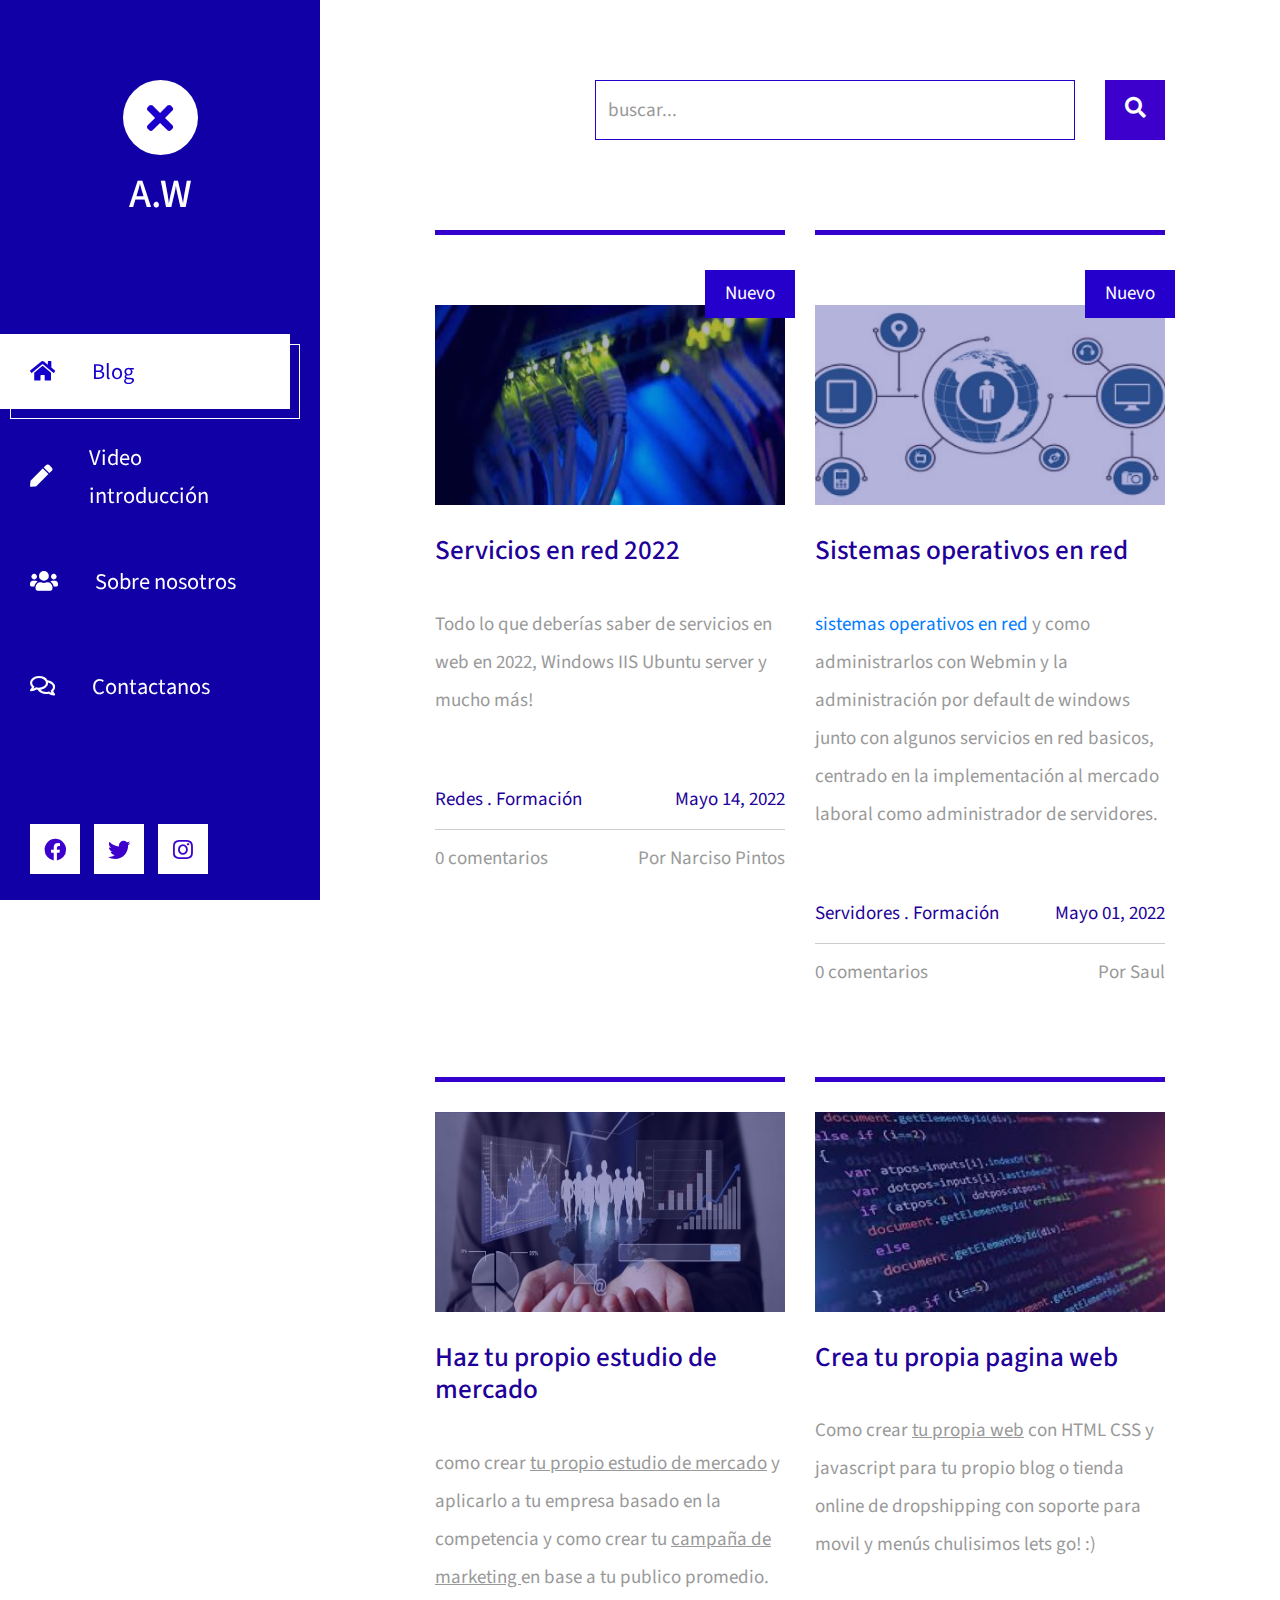
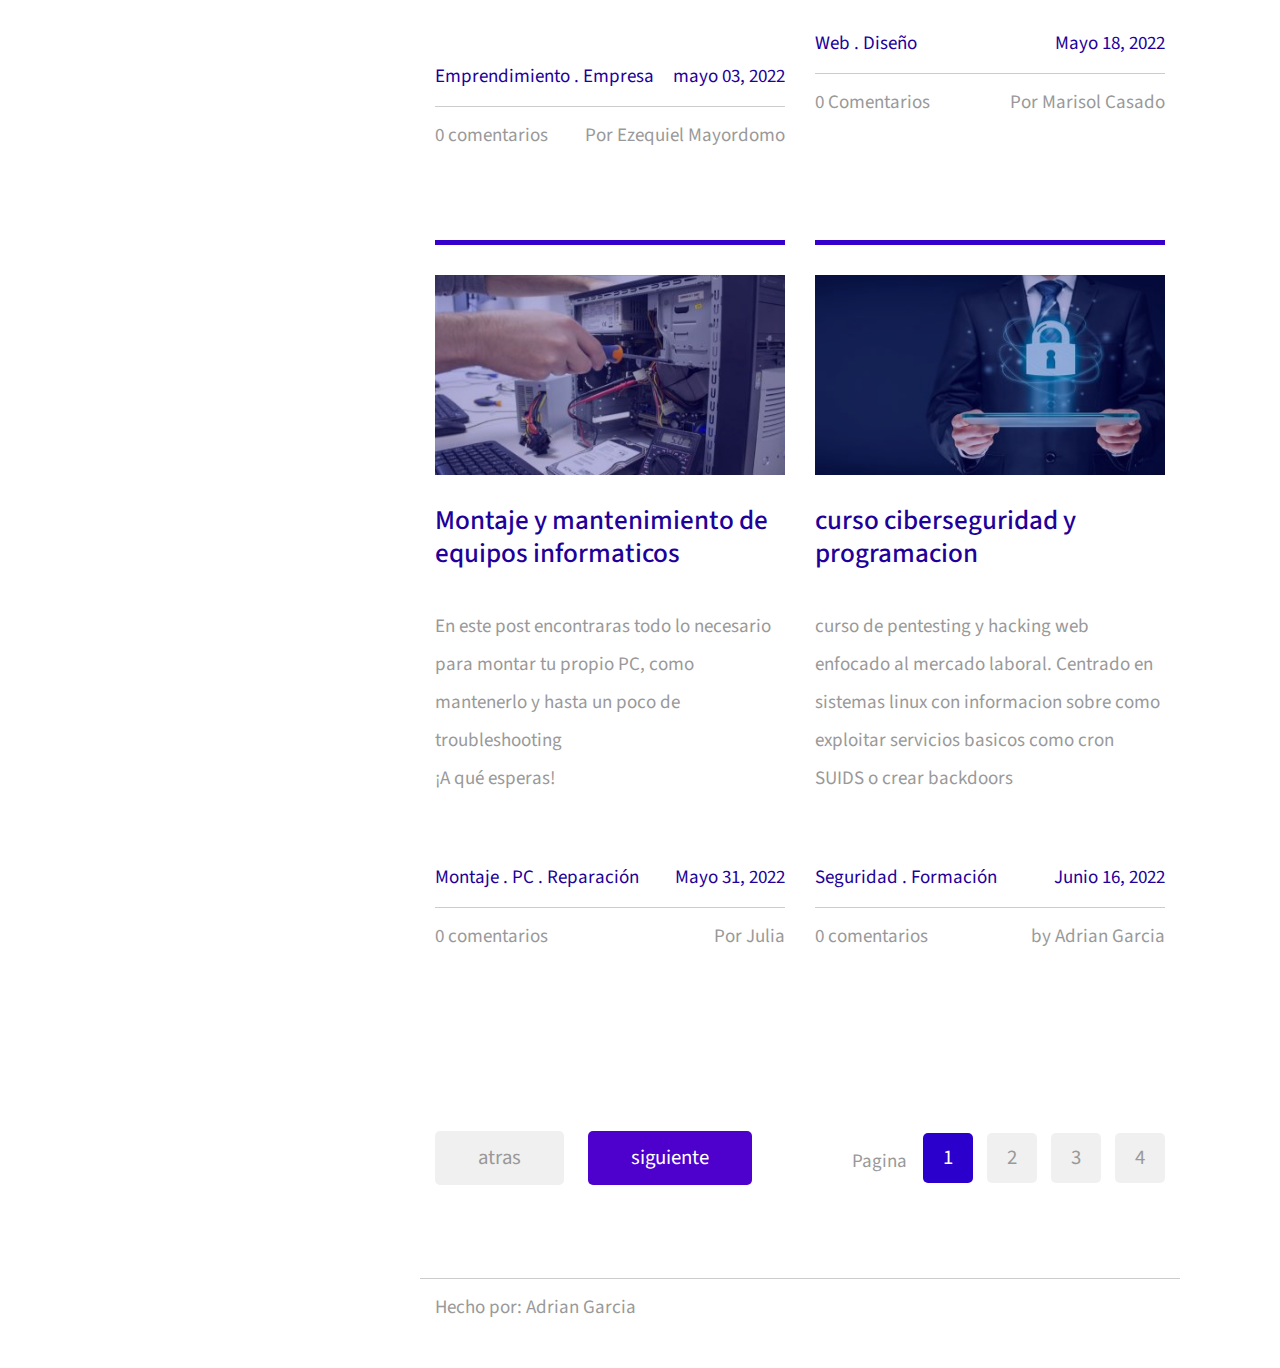
<file: index.html>
<!DOCTYPE html>
<html lang="es">
<head>
	<meta charset="UTF-8">
	<meta name="viewport" content="width=device-width, initial-scale=1.0">
	<title>Aplicaciones Web</title>
	<link rel="stylesheet" href="fontawesome/css/all.min.css">
	<link rel="stylesheet" href="https://fonts.googleapis.com/css2?family=Source+Sans+Pro&display=swap">
    <link rel="stylesheet" href="css/bootstrap.min.css" >
    <link rel="stylesheet" href="css/main.css">
<!-- blog de marisol -->
</head>
<body>
	<header class="tm-header" id="tm-header">
        <div class="tm-header-wrapper">
            <button class="navbar-toggler" type="button" aria-label="Toggle navigation">
                <i class="fas fa-bars"></i>
            </button>
            <div class="tm-site-header">
                <div class="mb-3 mx-auto tm-site-logo"><i class="fas fa-times fa-2x"></i></div>            
                <h1 class="text-center">A.W</h1>
            </div>
            <nav class="tm-nav" id="tm-nav">            
                <ul>
                    <li class="tm-nav-item active"><a href="index.html" class="tm-nav-link">
                        <i class="fas fa-home"></i>
                        Blog 
                    </a></li>
                    <li class="tm-nav-item"><a href="post.html" class="tm-nav-link">
                        <i class="fas fa-pen"></i>
                        Video introducción
                    </a></li>
                    <li class="tm-nav-item"><a href="about.html" class="tm-nav-link">
                        <i class="fas fa-users"></i>
                        Sobre nosotros
                    </a></li>
                    <li class="tm-nav-item"><a href="contact.html" class="tm-nav-link">
                        <i class="far fa-comments"></i>
                        Contactanos
                    </a></li>
                </ul>
            </nav>
            <div class="tm-mb-65">
                <a rel="nofollow" href="https://fb.com" class="tm-social-link">
                    <i class="fab fa-facebook tm-social-icon"></i>
                </a>
                <a href="https://twitter.com" class="tm-social-link">
                    <i class="fab fa-twitter tm-social-icon"></i>
                </a>
                <a href="https://instagram.com" class="tm-social-link">
                    <i class="fab fa-instagram tm-social-icon"></i>
                </a>
            </div>
            <p class="tm-mb-80 pr-5 text-white">
                Este es el blog para el trabajo de aplicaciones de web de marisol de segundo de sistemas microinformaticos y redes 
            </p>
        </div>
    </header>
    <div class="container-fluid">
        <main class="tm-main">
            <!-- buscador -->
            <div class="row tm-row">
                <div class="col-12">
                    <form method="GET" class="form-inline tm-mb-80 tm-search-form">                
                        <input class="form-control tm-search-input" name="query" type="text" placeholder="buscar..." aria-label="Search">
                        <button class="tm-search-button" type="submit">
                            <i class="fas fa-search tm-search-icon" aria-hidden="true"></i>
                        </button>                                
                    </form>
                </div>                
            </div>            
            <div class="row tm-row">
                <article class="col-12 col-md-6 tm-post">
                    <hr class="tm-hr-primary">
                    <a href="post.html" class="effect-lily tm-post-link tm-pt-60">
                        <div class="tm-post-link-inner">
                            <img src="img/img-01.jpg" alt="Image" class="img-fluid">                            
                        </div>
                        <span class="position-absolute tm-new-badge">Nuevo</span>
                        <h2 class="tm-pt-30 tm-color-primary tm-post-title">Servicios en red 2022</h2>
                    </a>                    
                    <p class="tm-pt-30">
                        Todo lo que deberías saber de servicios en web en 2022, Windows IIS Ubuntu server y mucho más!
                    </p>
                    <div class="d-flex justify-content-between tm-pt-45">
                        <span class="tm-color-primary">Redes . Formación</span>
                        <span class="tm-color-primary">Mayo 14, 2022</span>
                    </div>
                    <hr>
                    <div class="d-flex justify-content-between">
                        <span>0 comentarios</span>
                        <span>Por Narciso Pintos</span>
                    </div>
                </article>
                <article class="col-12 col-md-6 tm-post">
                    <hr class="tm-hr-primary">
                    <a href="post1.html" class="effect-lily tm-post-link tm-pt-60">
                        <div class=" tm-post-link-inner">
                            <img src="img/img-02.jpg" alt="Image" class="img-fluid">                            
                        </div>
                        <span class="position-absolute tm-new-badge">Nuevo</span>
                        <h2 class="tm-pt-30 tm-color-primary tm-post-title">Sistemas operativos en red</h2>
                    </a>                    
                    <p class="tm-pt-30">
                        <a rel="nofollow" href="https://es.wikipedia.org/wiki/Sistema_operativo_de_red" target="_blank">sistemas operativos en red</a> 
                        y como administrarlos con Webmin y la administración por default de windows junto con algunos servicios en red basicos, centrado en la implementación al mercado laboral como administrador de servidores.
                    </p>
                    <div class="d-flex justify-content-between tm-pt-45">
                        <span class="tm-color-primary">Servidores . Formación</span>
                        <span class="tm-color-primary">Mayo 01, 2022</span>
                    </div>
                    <hr>
                    <div class="d-flex justify-content-between">
                        <span>0 comentarios</span>
                        <span>Por Saul</span>
                    </div>
                </article>
                <article class="col-12 col-md-6 tm-post">
                    <hr class="tm-hr-primary">
                    <a href="post2.html" class="effect-lily tm-post-link tm-pt-20">
                        <div class="tm-post-link-inner">
                            <img src="img/img-03.jpg" alt="Image" class="img-fluid">
                        </div>
                        <h2 class="tm-pt-30 tm-color-primary tm-post-title">Haz tu propio estudio de mercado</h2>
                    </a>                    
                    <p class="tm-pt-30">
                        como crear <u>tu propio estudio de mercado</u> y aplicarlo a tu empresa basado en la competencia y como crear tu <u>campaña de marketing </u>en base a tu publico promedio.
                    </p>
                    <div class="d-flex justify-content-between tm-pt-45">
                        <span class="tm-color-primary">Emprendimiento . Empresa</span>
                        <span class="tm-color-primary">mayo 03, 2022</span>
                    </div>
                    <hr>
                    <div class="d-flex justify-content-between">
                        <span>0 comentarios</span>
                        <span>Por Ezequiel Mayordomo</span>
                    </div>
                </article>
                <article class="col-12 col-md-6 tm-post">
                    <hr class="tm-hr-primary">
                    <a href="post3.html" class="effect-lily tm-post-link tm-pt-20">
                        <div class="tm-post-link-inner">
                            <img src="img/img-04.jpg" alt="Image" class="img-fluid">
                        </div>
                        <h2 class="tm-pt-30 tm-color-primary tm-post-title">Crea tu propia pagina web</h2>
                    </a>                    
                    <p class="tm-pt-30">
                        Como crear <u>tu propia web</u> con HTML CSS y javascript para tu propio blog o tienda online de dropshipping con soporte para movil y menús chulisimos lets go! :)
                    </p>
                    <div class="d-flex justify-content-between tm-pt-45">
                        <span class="tm-color-primary">Web . Diseño</span>
                        <span class="tm-color-primary">Mayo 18, 2022</span>
                    </div>
                    <hr>
                    <div class="d-flex justify-content-between">
                        <span>0 Comentarios</span>
                        <span>Por Marisol Casado</span>
                    </div>
                </article>
                <article class="col-12 col-md-6 tm-post">
                    <hr class="tm-hr-primary">
                    <a href="post.html" class="effect-lily tm-post-link tm-pt-20">
                        <div class="tm-post-link-inner">
                            <img src="img/img-05.jpg" alt="Image" class="img-fluid">
                        </div>
                        <h2 class="tm-pt-30 tm-color-primary tm-post-title">Montaje y mantenimiento de equipos informaticos</h2>
                    </a>                    
                    <p class="tm-pt-30">
                        En este post encontraras todo lo necesario para montar tu propio PC, como mantenerlo y hasta un poco de troubleshooting 
                        <br>¡A qué esperas!<br>
                    </p>
                    <div class="d-flex justify-content-between tm-pt-45">
                        <span class="tm-color-primary">Montaje . PC . Reparación</span>
                        <span class="tm-color-primary">Mayo 31, 2022</span>
                    </div>
                    <hr>
                    <div class="d-flex justify-content-between">
                        <span>0 comentarios</span>
                        <span>Por Julia</span>
                    </div>
                </article>
                <article class="col-12 col-md-6 tm-post">
                    <hr class="tm-hr-primary">
                    <a href="post.html" class="effect-lily tm-post-link tm-pt-20">
                        <div class="tm-post-link-inner">
                            <img src="img/img-06.jpg" alt="Image" class="img-fluid">
                        </div>
                        <h2 class="tm-pt-30 tm-color-primary tm-post-title">curso ciberseguridad y programacion</h2>
                    </a>                    
                    <p class="tm-pt-30">
                        curso de pentesting y hacking web enfocado al mercado laboral. Centrado en sistemas linux con informacion sobre como exploitar servicios basicos como cron SUIDS o crear backdoors
                    </p>
                    <div class="d-flex justify-content-between tm-pt-45">
                        <span class="tm-color-primary">Seguridad . Formación</span>
                        <span class="tm-color-primary">Junio 16, 2022</span>
                    </div>
                    <hr>
                    <div class="d-flex justify-content-between">
                        <span>0 comentarios</span>
                        <span>by Adrian Garcia</span>
                    </div>
                </article>
            </div>
            <div class="row tm-row tm-mt-100 tm-mb-75">
                <div class="tm-prev-next-wrapper">
                    <a href="#" class="mb-2 tm-btn tm-btn-primary tm-prev-next disabled tm-mr-20">atras</a>
                    <a href="#" class="mb-2 tm-btn tm-btn-primary tm-prev-next">siguiente</a>
                </div>
                <div class="tm-paging-wrapper">
                    <span class="d-inline-block mr-3">Pagina</span>
                    <nav class="tm-paging-nav d-inline-block">
                        <ul>
                            <li class="tm-paging-item active">
                                <a href="#" class="mb-2 tm-btn tm-paging-link">1</a>
                            </li>
                            <li class="tm-paging-item">
                                <a href="#" class="mb-2 tm-btn tm-paging-link">2</a>
                            </li>
                            <li class="tm-paging-item">
                                <a href="#" class="mb-2 tm-btn tm-paging-link">3</a>
                            </li>
                            <li class="tm-paging-item">
                                <a href="#" class="mb-2 tm-btn tm-paging-link">4</a>
                            </li>
                        </ul>
                    </nav>
                </div>                
            </div>            
            <footer class="row tm-row">
                <hr class="col-12">
                <div class="col-md-6 col-12 tm-color-gray">
                    <p> Hecho por: Adrian Garcia</p>
                </div>
            </footer>
        </main>
    </div>
    <script src="js/jquery.min.js"></script>
    <script src="js/script.js"></script>
</body>
</html>
</file>
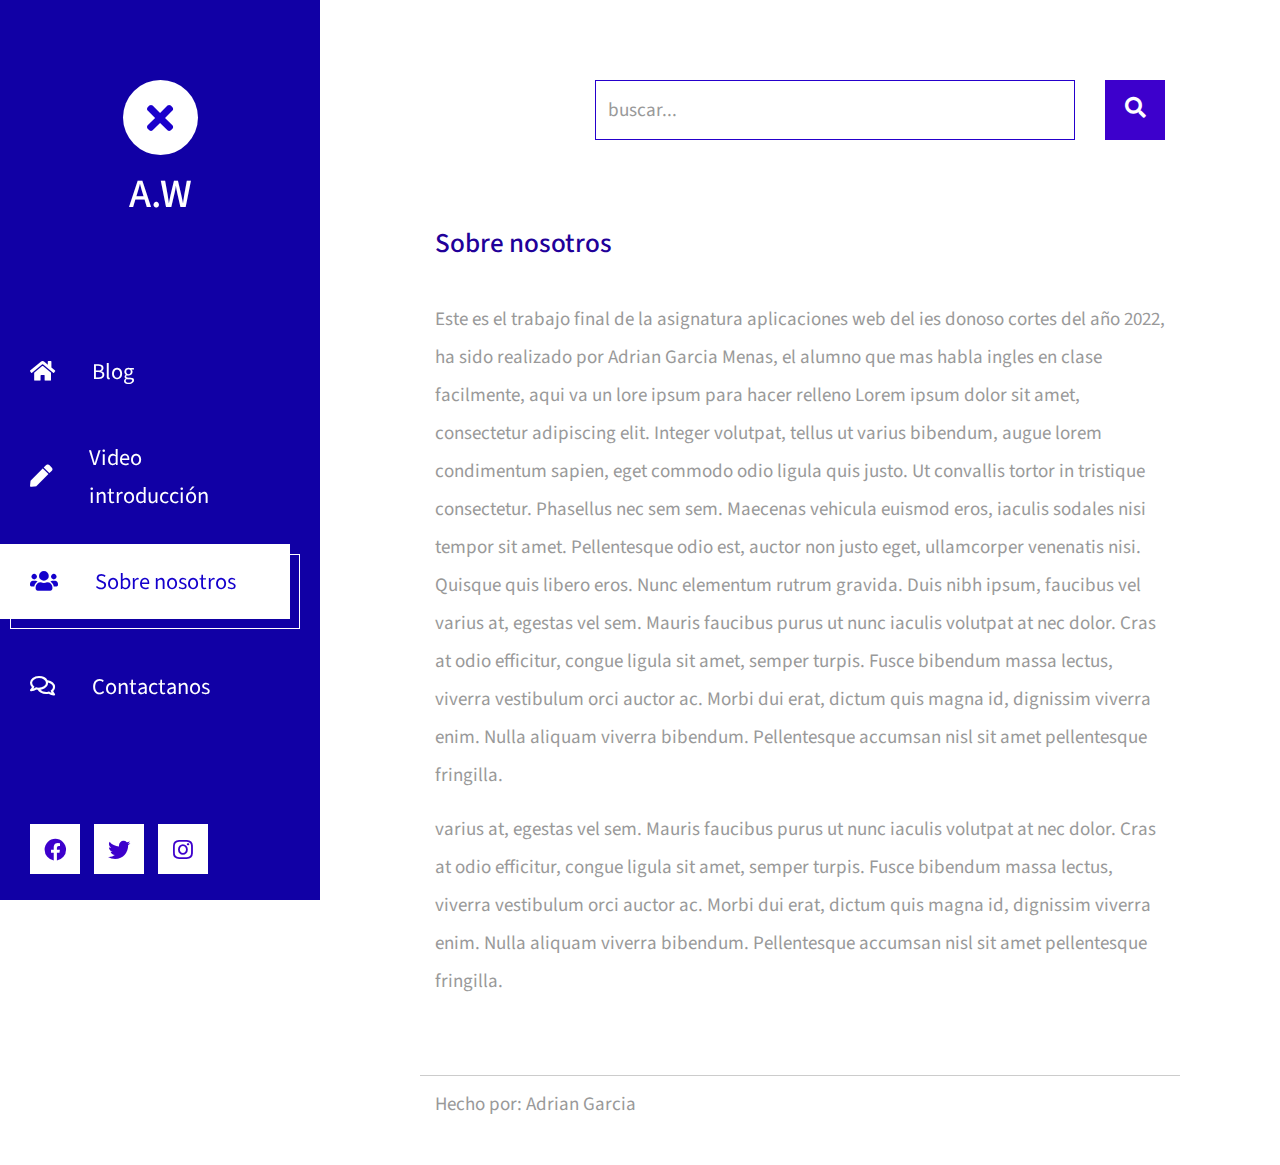
<file: about.html>
<!DOCTYPE html>
<html lang="es">
<head>
	<meta charset="UTF-8">
	<meta name="viewport" content="width=device-width, initial-scale=1.0">
	<title>Aplicaciones Web</title>
	<link rel="stylesheet" href="fontawesome/css/all.min.css">
	<link rel="stylesheet" href="https://fonts.googleapis.com/css2?family=Source+Sans+Pro&display=swap">
    <link rel="stylesheet" href="css/bootstrap.min.css" >
    <link rel="stylesheet" href="css/main.css">
<!-- blog de marisol --> 
</head>
<body>
	<header class="tm-header" id="tm-header">
        <div class="tm-header-wrapper">
            <button class="navbar-toggler" type="button" aria-label="Toggle navigation">
                <i class="fas fa-bars"></i>
            </button>
            <div class="tm-site-header">
                <div class="mb-3 mx-auto tm-site-logo"><i class="fas fa-times fa-2x"></i></div>            
                <h1 class="text-center">A.W</h1>
            </div>
            <nav class="tm-nav" id="tm-nav">            
                <ul>
                    <li class="tm-nav-item"><a href="index.html" class="tm-nav-link">
                        <i class="fas fa-home"></i>
                        Blog 
                    </a></li>
                    <li class="tm-nav-item"><a href="post.html" class="tm-nav-link">
                        <i class="fas fa-pen"></i>
                        Video introducción
                    </a></li>
                    <li class="tm-nav-item active"><a href="about.html" class="tm-nav-link">
                        <i class="fas fa-users"></i>
                        Sobre nosotros
                    </a></li>
                    <li class="tm-nav-item"><a href="contact.html" class="tm-nav-link">
                        <i class="far fa-comments"></i>
                        Contactanos
                    </a></li>
                </ul>
            </nav>
            <div class="tm-mb-65">
                <a rel="nofollow" href="https://facebook.com" class="tm-social-link">
                    <i class="fab fa-facebook tm-social-icon"></i>
                </a>
                <a href="https://twitter.com" class="tm-social-link">
                    <i class="fab fa-twitter tm-social-icon"></i>
                </a>
                <a href="https://instagram.com" class="tm-social-link">
                    <i class="fab fa-instagram tm-social-icon"></i>
                </a>
            </div>
            <p class="tm-mb-80 pr-5 text-white">
                Este es el blog para el trabajo de aplicaciones de web de marisol de segundo de sistemas microinformaticos y redes 
            </p>
        </div>
    </header>
    <div class="container-fluid">
        <main class="tm-main">
            <!-- buscador -->
            <div class="row tm-row">
                <div class="col-12">
                    <form method="GET" class="form-inline tm-mb-80 tm-search-form">                
                        <input class="form-control tm-search-input" name="query" type="text" placeholder="buscar..." aria-label="Search">
                        <button class="tm-search-button" type="submit">
                            <i class="fas fa-search tm-search-icon" aria-hidden="true"></i>
                        </button>                                
                    </form>
                </div>             
            </div>     
            <div class="row tm-row tm-mb-40">
                <div class="col-12">                    
                    <div class="mb-4">
                        <h2 class="pt-2 tm-mb-40 tm-color-primary tm-post-title">Sobre nosotros</h2>
                        <p>
                            Este es el trabajo final de la asignatura aplicaciones web del ies donoso cortes del año 2022, ha sido realizado
                            por Adrian Garcia Menas, el alumno que mas habla ingles en clase facilmente, aqui va un lore ipsum para hacer relleno
                            Lorem ipsum dolor sit amet, consectetur adipiscing elit. Integer volutpat, tellus ut varius bibendum, augue lorem 
                            condimentum sapien, eget commodo odio ligula quis justo. Ut convallis tortor in tristique consectetur. Phasellus nec 
                            sem sem. Maecenas vehicula euismod eros, iaculis sodales nisi tempor sit amet. Pellentesque odio est, auctor non justo 
                            eget, ullamcorper venenatis nisi. Quisque quis libero eros. Nunc elementum rutrum gravida. Duis nibh ipsum, faucibus vel 
                            varius at, egestas vel sem. Mauris faucibus purus ut nunc iaculis volutpat at nec dolor. Cras at odio efficitur, congue 
                            ligula sit amet, semper turpis. Fusce bibendum massa lectus, viverra vestibulum orci auctor ac. Morbi dui erat, dictum 
                            quis magna id, dignissim viverra enim. Nulla aliquam viverra bibendum. Pellentesque accumsan nisl sit amet pellentesque 
                            fringilla.
                        </p>
                        <p>
                            varius at, egestas vel sem. Mauris faucibus purus ut nunc iaculis volutpat at nec dolor. Cras at odio efficitur, congue 
                            ligula sit amet, semper turpis. Fusce bibendum massa lectus, viverra vestibulum orci auctor ac. Morbi dui erat, dictum 
                            quis magna id, dignissim viverra enim. Nulla aliquam viverra bibendum. Pellentesque accumsan nisl sit amet pellentesque 
                            fringilla.
                        </p>                            
                    </div>                    
                </div>
            </div>                   
            <footer class="row tm-row">
                <hr class="col-12">
                <div class="col-md-6 col-12 tm-color-gray">
                    <p> Hecho por: Adrian Garcia</p>
                </div>
            </footer>
        </main>
    </div>
    <script src="js/jquery.min.js"></script>
    <script src="js/script.js"></script>
</body>
</html>
</file>
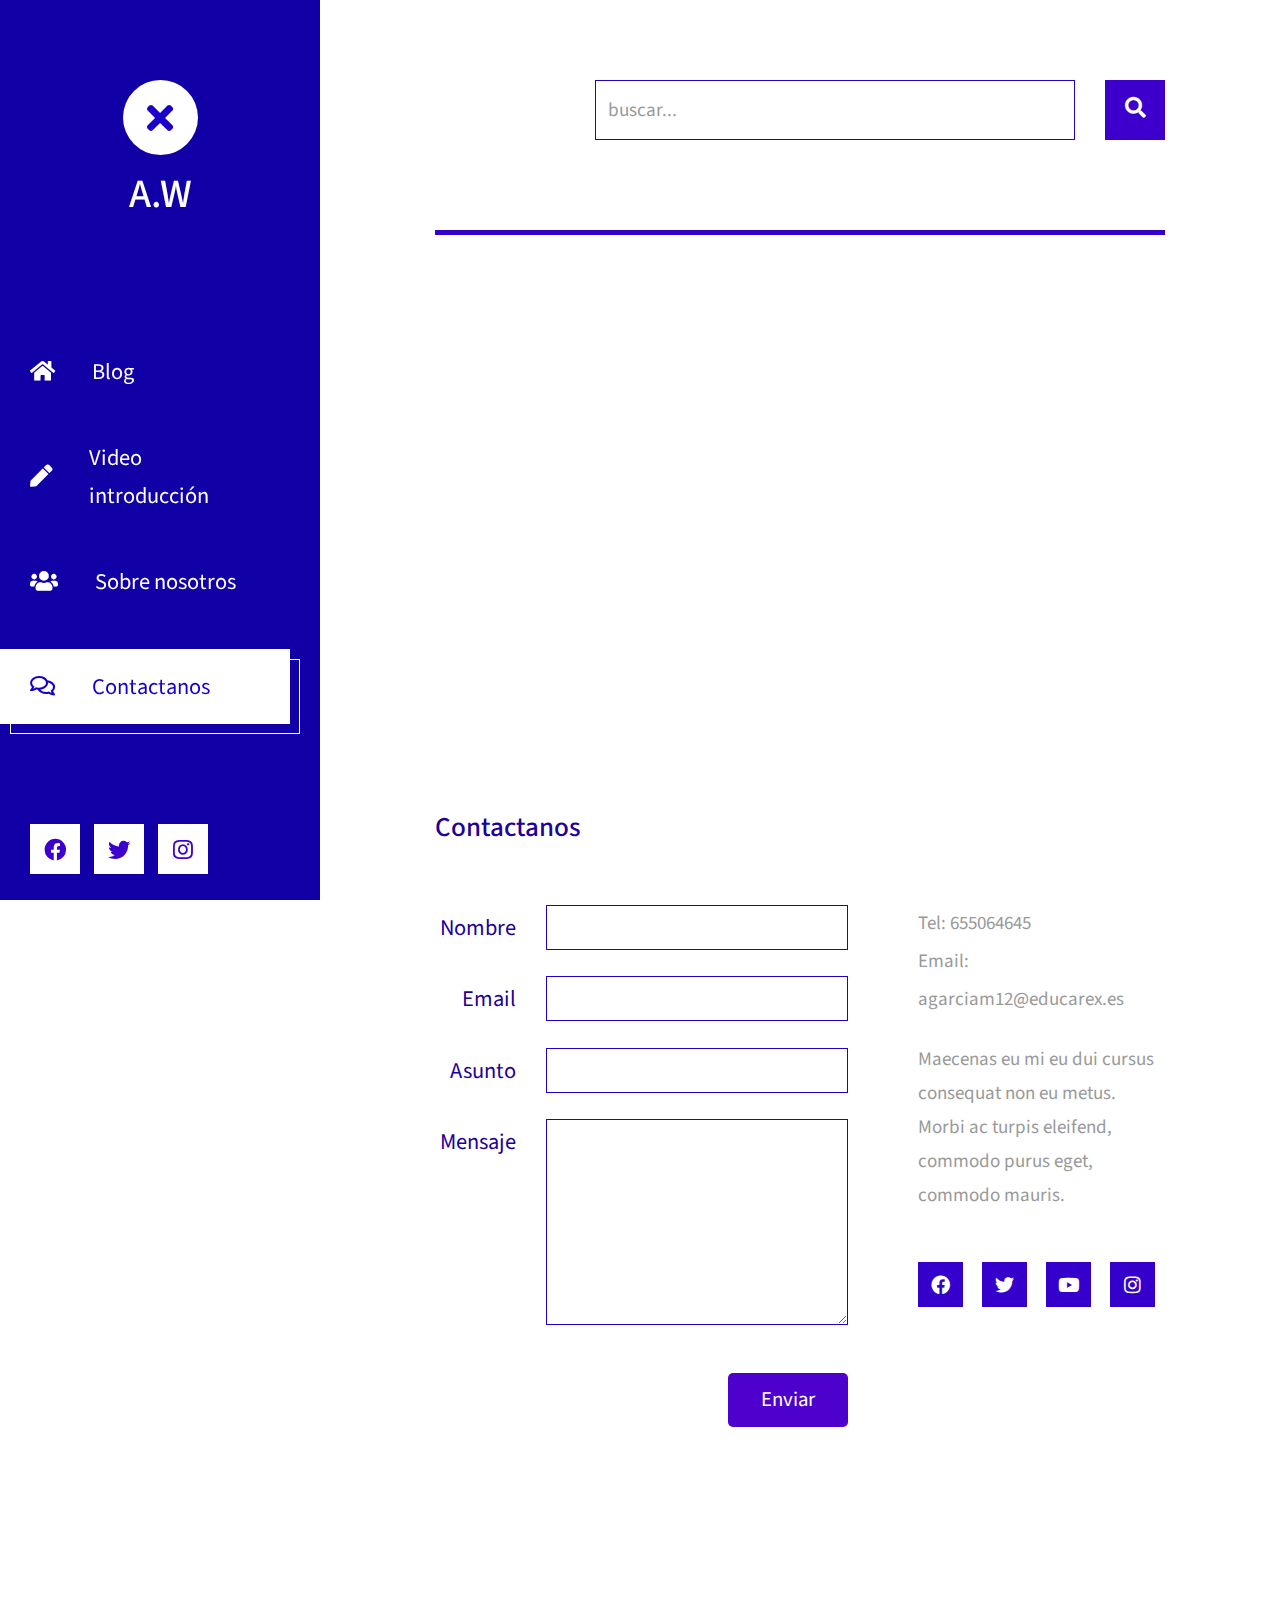
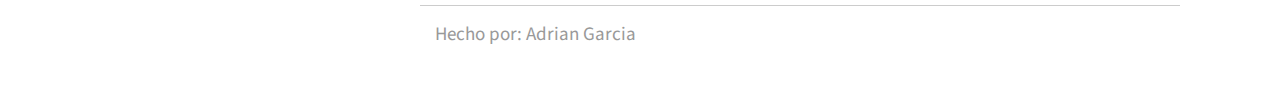
<file: contact.html>
<!DOCTYPE html>
<html lang="es">
<head>
	<meta charset="UTF-8">
	<meta name="viewport" content="width=device-width, initial-scale=1.0">
	<title>Aplicaciones Web</title>
	<link rel="stylesheet" href="fontawesome/css/all.min.css">
	<link rel="stylesheet" href="https://fonts.googleapis.com/css2?family=Source+Sans+Pro&display=swap">
    <link rel="stylesheet" href="css/bootstrap.min.css" >
    <link rel="stylesheet" href="css/main.css">
<!-- blog de marisol -->
</head>
<body>
	<header class="tm-header" id="tm-header">
        <div class="tm-header-wrapper">
            <button class="navbar-toggler" type="button" aria-label="Toggle navigation">
                <i class="fas fa-bars"></i>
            </button>
            <div class="tm-site-header">
                <div class="mb-3 mx-auto tm-site-logo"><i class="fas fa-times fa-2x"></i></div>            
                <h1 class="text-center">A.W</h1>
            </div>
            <nav class="tm-nav" id="tm-nav">            
                <ul>
                    <li class="tm-nav-item"><a href="index.html" class="tm-nav-link">
                        <i class="fas fa-home"></i>
                        Blog 
                    </a></li>
                    <li class="tm-nav-item"><a href="post.html" class="tm-nav-link">
                        <i class="fas fa-pen"></i>
                        Video introducción
                    </a></li>
                    <li class="tm-nav-item"><a href="about.html" class="tm-nav-link">
                        <i class="fas fa-users"></i>
                        Sobre nosotros
                    </a></li>
                    <li class="tm-nav-item active"><a href="contact.html" class="tm-nav-link">
                        <i class="far fa-comments"></i>
                        Contactanos
                    </a></li>
                </ul>
            </nav>
            <div class="tm-mb-65">
                <a rel="nofollow" href="https://fb.com" class="tm-social-link">
                    <i class="fab fa-facebook tm-social-icon"></i>
                </a>
                <a href="https://twitter.com" class="tm-social-link">
                    <i class="fab fa-twitter tm-social-icon"></i>
                </a>
                <a href="https://instagram.com" class="tm-social-link">
                    <i class="fab fa-instagram tm-social-icon"></i>
                </a>
            </div>
            <p class="tm-mb-80 pr-5 text-white">
                Este es el blog para el trabajo de aplicaciones de web de marisol de segundo de sistemas microinformaticos y redes 
            </p>
        </div>
    </header>
    <div class="container-fluid">
        <main class="tm-main">
            <!-- buscador -->
            <div class="row tm-row">
                <div class="col-12">
                    <form method="GET" class="form-inline tm-mb-80 tm-search-form">                
                        <input class="form-control tm-search-input" name="query" type="text" placeholder="buscar..." aria-label="Search">
                        <button class="tm-search-button" type="submit">
                            <i class="fas fa-search tm-search-icon" aria-hidden="true"></i>
                        </button>                                
                    </form>
                </div>               
            </div>
             <!-- Google Map -->            
            <div class="row tm-row tm-mb-45">
                <div class="col-12">
                    <hr class="tm-hr-primary tm-mb-55">
                    <div class="gmap_canvas">
                        <iframe 
                        src="https://www.google.com/maps/embed?pb=!1m18!1m12!1m3!1d24817.579949007224!2d-5.885771426592748!3d38.965158210054426!2m3!1f0!2f0!3f0!3m2!1i1024!2i768!4f13.1!3m3!1m2!1s0xd145b1df8e24da3%3A0x692f014a1c3334e1!2s06400%20Don%20Benito%2C%20Badajoz!5e0!3m2!1ses!2ses!4v1647246516605!5m2!1ses!2ses" 
                        width="100%" height="477" style="border:0;" allowfullscreen="" loading="lazy"></iframe>
                    </div>
                </div>                
            </div>
            <div class="row tm-row tm-mb-120">
                <div class="col-12">
                    <h2 class="tm-color-primary tm-post-title tm-mb-60">Contactanos</h2>
                </div>
                <div class="col-lg-7 tm-contact-left">
                    <form method="POST" action="" class="mb-5 ml-auto mr-0 tm-contact-form">                        
                        <div class="form-group row mb-4">
                            <label for="name" class="col-sm-3 col-form-label text-right tm-color-primary">Nombre</label>
                            <div class="col-sm-9">
                                <input class="form-control mr-0 ml-auto" name="name" id="name" type="text" required>                            
                            </div>
                        </div>
                        <div class="form-group row mb-4">
                            <label for="email" class="col-sm-3 col-form-label text-right tm-color-primary">Email</label>
                            <div class="col-sm-9">
                                <input class="form-control mr-0 ml-auto" name="email" id="email" type="email" required>
                            </div>
                        </div>
                        <div class="form-group row mb-4">
                            <label for="subject" class="col-sm-3 col-form-label text-right tm-color-primary">Asunto</label>
                            <div class="col-sm-9">
                                <input class="form-control mr-0 ml-auto" name="subject" id="subject" type="text" required>
                            </div>
                        </div>
                        <div class="form-group row mb-5">
                            <label for="message" class="col-sm-3 col-form-label text-right tm-color-primary">Mensaje</label>
                            <div class="col-sm-9">
                                <textarea class="form-control mr-0 ml-auto" name="message" id="message" rows="8" required></textarea>                                
                            </div>
                        </div>
                        <div class="form-group row text-right">
                            <div class="col-12">
                                <button class="tm-btn tm-btn-primary tm-btn-small">Enviar</button>                        
                            </div>                            
                        </div>                                
                    </form>
                </div>
                <div class="col-lg-5 tm-contact-right">
                    <span class="d-block">
                        Tel:
                        <a href="tel:655064645" class="tm-color-gray">655064645</a>
                    </span>
                    <span class="mb-4 d-block">
                        Email:
                        <a href="mailto:agarciam12@educarex.es" class="tm-color-gray">agarciam12@educarex.es</a>
                    </span>
                    <p class="mb-5 tm-line-height-short">
                        Maecenas eu mi eu dui cursus
                        consequat non eu metus. Morbi ac
                        turpis eleifend, commodo purus
                        eget, commodo mauris.
                    </p>
                    <ul class="tm-social-links">
                        <li class="mb-2">
                            <a href="https://facebook.com" class="d-flex align-items-center justify-content-center">
                                <i class="fab fa-facebook"></i>
                            </a>
                        </li>
                        <li class="mb-2">
                            <a href="https://twitter.com" class="d-flex align-items-center justify-content-center">
                                <i class="fab fa-twitter"></i>
                            </a>
                        </li>
                        <li class="mb-2">
                            <a href="https://youtube.com" class="d-flex align-items-center justify-content-center">
                                <i class="fab fa-youtube"></i>
                            </a>
                        </li>
                        <li class="mb-2">
                            <a href="https://instagram.com" class="d-flex align-items-center justify-content-center mr-0">
                                <i class="fab fa-instagram"></i>
                            </a>
                        </li>
                    </ul>
                </div>
            </div>      
            <footer class="row tm-row">
                <hr class="col-12">
                <div class="col-md-6 col-12 tm-color-gray">
                    <p> Hecho por: Adrian Garcia</p>
                </div>
            </footer>
        </main>
    </div>
    <script src="js/jquery.min.js"></script>
    <script src="js/script.js"></script>
</body>
</html>
</file>
<file: css/main.css>
html { overflow-x: hidden; }

body {
    margin: 0;
    padding: 0;
    font-family: 'Source Sans Pro', sans-serif;
    font-size: 19px;
    line-height: 2em;
    overflow-x: hidden;
}

p, span { color: #999; }
hr { 
    border-top-color: #CCC; 
    margin-top: 10px;
    margin-bottom: 10px;
}
.form-control::-webkit-input-placeholder { color: #999; }  
.form-control:-ms-input-placeholder { color: #999; }  
.form-control::placeholder { color: #999; }

.tm-header {
    background-color: rgb(17, 0, 165);
    color: white;
    
    position: fixed;
    top: 0;
    left: 0;
    bottom: 0;
    z-index: 100;
    width: 400px;
    overflow-y: visible;     
}

.tm-header-wrapper {
    overflow-y: scroll;
    scrollbar-width: none;
    -ms-overflow-style: none;
    padding: 30px;
    width: 100%;
    height: 100%; 
}

.tm-header-wrapper::-webkit-scrollbar {
    width: 0;
    height: 0;
}

.tm-site-header {
    margin-top: 50px;
    margin-bottom: 115px;
}

.tm-site-logo {
    width: 75px;
    height: 75px;
    border-radius: 50%;
    background-color: white;    
    display: flex;
    align-items: center;
    justify-content: center;
}

.tm-site-logo i { color: rgb(27, 0, 204); }

.tm-main {
    margin-left: 400px;
    padding: 80px 100px 25px;
}

.tm-post { max-width: 470px; }

.tm-row {
    max-width: 980px;
    justify-content: space-between;
}

.tm-nav { margin-bottom: 100px; }

.tm-nav-item {
    list-style: none;
    margin-bottom: 30px;
}

.tm-nav-link {
    color: white;
    background-color: transparent;
    height: 75px;
    width: 100%;
    max-width: 300px;    
    display: flex;
    align-items: center;
    font-size: 1.4rem;
    padding: 30px;
}

.tm-nav-item:hover .tm-nav-link,
.tm-nav-item.active .tm-nav-link
 {
    color: rgb(20, 0, 204);
    background-color: white;
    text-decoration: none;
}

.tm-nav ul { position: relative; }

.tm-nav-item:hover:after,
.tm-nav-item.active:after {
    content: '';
    width: 100%;
    max-width: 300px;    
    height: 75px;
    display: block;
    border: 1px solid white;
    margin-left: 10px;
    margin-top: -65px;
    position: absolute;
    z-index: -1000;
}

.tm-nav-link i { margin-right: 37px; }

ul { 
    margin: 0; 
    padding: 0;
}

.tm-nav { margin-left: -30px; }

.tm-social-link {
    display: inline-block;
    background-color: white;    
    font-size: 1.4rem;
    width: 50px;
    height: 50px;
    text-align: center;
    padding-top: 8px; 
    margin-right: 15px;   
    margin-bottom: 15px;
}

.tm-social-icon { 
    color: rgb(61, 0, 204);    
    transition: all 0.3s ease;
}

.tm-social-link:hover .tm-social-icon.fa-facebook { color: #003097; }
.tm-social-link:hover .tm-social-icon.fa-twitter { color: #0c00ee; }
.tm-social-link:hover .tm-social-icon.fa-instagram { color: #17009b; }
.tm-social-link:hover .tm-social-icon.fa-linkedin { color: #1f00cc; }
.navbar-toggler { display: none; }

.tm-search-form {
    display: flex;
    align-items: center;
    justify-content: flex-end;
}

.form-inline .form-control.tm-search-input {
    display: block;
    height: 60px;
    width: 480px;
    margin-right: 30px;
    border-radius: 0;
    border-color: rgb(37, 0, 204);
    font-size: 1.2rem;
}

.tm-search-button {
    width: 60px;
    height: 60px;
    border: none;
    background-color: rgb(61, 0, 204);
    transition: all 0.3s ease;
}

.tm-search-button:hover { background-color: #1a09b6; }

.tm-search-icon {
    color: white;
    font-size: 1.3rem;
}

.tm-post-link {
    display: block;
    position: relative;
	cursor: pointer;
}

.tm-post-link-inner {
    overflow: hidden;
    background: #09068d;
}

.tm-post-link img {
    position: relative;
	display: block;
	min-height: 100%;
	max-width: 100%;
	opacity: 0.8;
}

.effect-lily img {
	max-width: none;
	width: -webkit-calc(100% + 50px);
	width: calc(100% + 50px);
	opacity: 0.7;
	-webkit-transition: opacity 0.35s, -webkit-transform 0.35s;
	transition: opacity 0.35s, transform 0.35s;
	-webkit-transform: translate3d(-40px,0, 0);
	transform: translate3d(-40px,0,0);
}

.effect-lily:hover img { opacity: 1; }

.effect-lily:hover img {
    -webkit-transform: translate3d(0,0,0);
	transform: translate3d(0,0,0);
}

.tm-post { margin-bottom: 75px; }

.tm-new-badge {
    top: 25px;
    right: -10px;
    background-color: rgb(37, 0, 204);
    color: white;
    padding: 5px 20px;
}

.tm-post-title {
    font-size: 1.7rem;
    transition: all 0.3s ease;
}

.tm-h3 {
    font-size: 1.3rem;
    color: #999;
}

.tm-post-link:hover .tm-post-title { color: rgb(54, 0, 204); }

.tm-btn {
    display: inline-block;
    border-radius: 5px;
    font-size: 1.3rem;
    transition: all 0.3s ease;
}

.tm-btn-primary {    
    background-color: rgb(78, 0, 204);
    color: white;  
    padding: 8px 43px;
    border: none;
}

.tm-btn-small { padding: 8px 33px; }

.tm-btn-primary:hover {
    background-color: #2e09b6;
    color: white;
}

.tm-paging-nav ul li {
    list-style: none;
    display: inline-block;
    margin-right: 10px;
}

.tm-paging-nav ul li:last-child { margin-right: 0; }

.tm-paging-link {
    background-color: #F0F0F0;
    color: #999;
    width: 50px;
    height: 50px;
    display: flex;
    align-items: center;
    justify-content: center;    
}

.tm-paging-item .tm-paging-link:hover,
.tm-paging-item.active .tm-paging-link {
    background-color: rgb(44, 0, 204);
    color: white;
}

.tm-btn.disabled {
    background-color: #F0F0F0;
    color: #999;
    cursor: not-allowed;
}

.tm-external-link { color: rgb(14, 0, 204); }
.tm-external-link:hover { color: #2309b6; }

.tm-paging-wrapper {
    display: flex;
    justify-content: flex-end;
    align-items: center;
}

.tm-prev-next-wrapper,
.tm-paging-wrapper {
    flex: 0 0 50%;
    max-width: 50%;
    padding-left: 15px;
    padding-right: 15px;
}

.tm-copyright { text-align: right; }

hr.tm-hr-primary { border-top: 5px solid rgb(54, 0, 204); }
video {
    width: 100%;
    height: auto;
}

.tm-comment {
    display: flex;
    align-items: flex-start;
}

.tm-comment-figure {
    margin-top: 10px;
    margin-right: 30px;
}

.tm-comment-reply { padding-left: 37px; }

.form-control {
    height: 45px;
    border-color: rgb(31, 0, 204);
    border-radius: 0;
}

.tm-comment-form { max-width: 360px; }
.tm-category-list { list-style-type: none; }
figure { margin: 0; }
figcaption { line-height: 1.4; }

.tm-post-full { max-width: 600px; }

.tm-post-sidebar {
    max-width: 280px;
    margin-left: auto;
    margin-right: 0;
}

.tm-pt-20 { padding-top: 20px; }
.tm-pt-30 { padding-top: 30px; }
.tm-pt-45 { padding-top: 45px; }
.tm-pt-60 { padding-top: 60px; }
.tm-mb-40 { margin-bottom: 40px; }
.tm-mb-45 { margin-bottom: 45px; }
.tm-mb-55 { margin-bottom: 55px; }
.tm-mb-60 { margin-bottom: 60px; }
.tm-mb-65 { margin-bottom: 65px; }
.tm-mb-75 { margin-bottom: 75px; }
.tm-mb-80 { margin-bottom: 80px; }
.tm-mb-120 { margin-bottom: 120px; }
.tm-mt-40 { margin-top: 40px; }
.tm-mt-100 { margin-top: 100px; }
.tm-mr-20 { margin-right: 20px; }
.tm-color-primary, span.tm-color-primary { color: rgb(33, 0, 153); }
a.tm-color-gray, .tm-color-gray { color: #999; }
a.tm-color-gray:hover { color: rgb(3, 0, 153); }
.tm-bg-gray { background-color: #F3F4F5; }
button:focus { outline: none; }
a:hover { 
    text-decoration: none; 
    color: #28048c;
}

a:hover figcaption { color: #050c67; }
.img-thumbnail { max-width: none; }
.tm-about-pad { padding: 40px 35px; }
.tm-person { max-width: 430px; }
.tm-line-height-short { line-height: 1.8; }

.gmap_canvas {
    overflow:hidden;
    background:none!important;
    height:477px;
    width:100%;
}

.tm-social-links li { 
    list-style: none; 
    display: inline-block;
}

.tm-social-links li a {
    display: block;
    color: white;
    background-color: rgb(54, 0, 204);
    width: 45px;
    height: 45px;    
    margin-right: 15px;    
}

.tm-social-links li a i { transition: all 0.3s ease; }
.tm-social-links li a:hover i.fa-facebook { color: #3b5998; }
.tm-social-links li a:hover i.fa-twitter { color: #2400ee; }
.tm-social-links li a:hover i.fa-youtube { color: #c4302b; }
.tm-social-links li a:hover i.fa-instagram { color: #483f9b; }

.tm-contact-right { padding-left: 55px; }
.tm-contact-form { max-width: 488px; }

.tm-contact-form input,
.tm-contact-form textarea {
    max-width: 360px;
}

.tm-contact-form label { font-size: 1.4rem; }
.tm-contact-form .form-group { display: flex; }

@media (max-width: 1540px) {
    .tm-header { width: 320px; }

    .tm-main {
        margin-left: 320px;
        width: calc(100% - 320px);
    }
}

@media (max-width: 1300px) {
    .tm-about-col {
        flex: 0 0 100%;
        max-width: 100%;
        margin-bottom: 30px;
    }
}

@media (max-width: 1288px) {
    .tm-social-link { margin-right: 10px; }
}

@media (max-width: 1199px) {
    .tm-post-sidebar { max-width: 440px; }
    .form-inline .form-control.tm-search-input { width: 420px; }
}

@media (max-width: 1086px) {
    .form-inline .form-control.tm-search-input {
        width: 80%;
        margin-right: 15px;
    }
}

/* Hide sidebar */
@media (max-width: 991px) {
    .tm-header {
        width: 320px;
        left: -320px;        
        transition: all 0.3s ease;
    }

    .tm-header.show { left: 0; }
    .tm-header-wrapper { padding: 15px; }

    .navbar-toggler {
        display: block;
        position: fixed;
        left: 0;
        top: 0;
        background-color: rgba(83, 56, 204, 0.75);
        color: white;
        padding: 10px 15px;
        transition: all 0.3s ease;
        border-radius: 0;
        top: 5px;
    }

    .tm-header.show .navbar-toggler { left: 320px; }

    .tm-main {
        margin-left: 0;
        padding: 50px 40px;
        width: 100%;
    }

    .tm-post-sidebar {
        margin-left: 0;
        margin-right: auto;
    }

    .tm-person-col { width: 50%; }
    .tm-person { flex-direction: row; }

    .tm-contact-left {
        flex: 0 0 58.333333%;
        max-width: 58.333333%;
    }

    .tm-contact-right {
        flex: 0 0 41.666667%;
        max-width: 41.666667%;
    }

    .tm-post-full { max-width: none; }
}

@media (max-width: 767px) {
    .form-inline .form-control.tm-search-input {
        width: 70%;
        max-width: 375px;
        margin-right: 15px;
    }

    .tm-search-form { justify-content: flex-start; }
    .tm-main { padding: 60px 10px; }

    .tm-prev-next-wrapper,
    .tm-paging-wrapper {
        flex: 0 0 100%;
        max-width: 100%;
    }

    .tm-paging-wrapper { 
        margin-top: 50px; 
        justify-content: flex-start;
    }

    .tm-copyright { text-align: left; }
}

@media (max-width: 1199px) and (min-width: 992px) {
    .tm-person-col,
    .tm-contact-left,
    .tm-contact-right {
        flex: 0 0 100%;
        max-width: 100%;
    }

    .tm-contact-right { padding-left: 15px; }

    .tm-post-col,
    .tm-aside-col {
        flex: 0 0 100%;
        max-width: 100%;
    }

    .tm-post-sidebar {
        margin-left: 0;
        margin-right: auto;
    }
}

@media (max-width: 709px) {
    .tm-person-col { width: 100%; }
}

@media (max-width: 991px) and (min-width: 826px) {
    .tm-about-col {
        flex: 0 0 33.3333%;
        max-width: 33.3333%;
    }

    .tm-person { flex-direction: row; }
}

@media (max-width: 630px) {
    .tm-contact-left,
    .tm-contact-right {
        flex: 0 0 100%;
        max-width: 100%;
    }

    .tm-contact-right { padding-left: 15px; }
}

@media (max-width: 575px) {
    .tm-contact-form input, 
    .tm-contact-form textarea {
        max-width: 100%;
    }
}

@media (max-width: 480px) {
    .tm-person-col { width: 100%; }
    .tm-person { flex-direction: row; }
}

@media (max-width: 380px) {
    .tm-person img { max-width: 120px; }
}
</file>
<file: fontawesome/css/all.min.css>
.fa,.fab,.fad,.fal,.far,.fas{-moz-osx-font-smoothing:grayscale;-webkit-font-smoothing:antialiased;display:inline-block;font-style:normal;font-variant:normal;text-rendering:auto;line-height:1}.fa-lg{font-size:1.33333em;line-height:.75em;vertical-align:-.0667em}.fa-xs{font-size:.75em}.fa-sm{font-size:.875em}.fa-1x{font-size:1em}.fa-2x{font-size:2em}.fa-3x{font-size:3em}.fa-4x{font-size:4em}.fa-5x{font-size:5em}.fa-6x{font-size:6em}.fa-7x{font-size:7em}.fa-8x{font-size:8em}.fa-9x{font-size:9em}.fa-10x{font-size:10em}.fa-fw{text-align:center;width:1.25em}.fa-ul{list-style-type:none;margin-left:2.5em;padding-left:0}.fa-ul>li{position:relative}.fa-li{left:-2em;position:absolute;text-align:center;width:2em;line-height:inherit}.fa-border{border:.08em solid #eee;border-radius:.1em;padding:.2em .25em .15em}.fa-pull-left{float:left}.fa-pull-right{float:right}.fa.fa-pull-left,.fab.fa-pull-left,.fal.fa-pull-left,.far.fa-pull-left,.fas.fa-pull-left{margin-right:.3em}.fa.fa-pull-right,.fab.fa-pull-right,.fal.fa-pull-right,.far.fa-pull-right,.fas.fa-pull-right{margin-left:.3em}.fa-spin{-webkit-animation:fa-spin 2s linear infinite;animation:fa-spin 2s linear infinite}.fa-pulse{-webkit-animation:fa-spin 1s steps(8) infinite;animation:fa-spin 1s steps(8) infinite}@-webkit-keyframes fa-spin{0%{-webkit-transform:rotate(0deg);transform:rotate(0deg)}to{-webkit-transform:rotate(1turn);transform:rotate(1turn)}}@keyframes fa-spin{0%{-webkit-transform:rotate(0deg);transform:rotate(0deg)}to{-webkit-transform:rotate(1turn);transform:rotate(1turn)}}.fa-rotate-90{-ms-filter:"progid:DXImageTransform.Microsoft.BasicImage(rotation=1)";-webkit-transform:rotate(90deg);transform:rotate(90deg)}.fa-rotate-180{-ms-filter:"progid:DXImageTransform.Microsoft.BasicImage(rotation=2)";-webkit-transform:rotate(180deg);transform:rotate(180deg)}.fa-rotate-270{-ms-filter:"progid:DXImageTransform.Microsoft.BasicImage(rotation=3)";-webkit-transform:rotate(270deg);transform:rotate(270deg)}.fa-flip-horizontal{-ms-filter:"progid:DXImageTransform.Microsoft.BasicImage(rotation=0, mirror=1)";-webkit-transform:scaleX(-1);transform:scaleX(-1)}.fa-flip-vertical{-webkit-transform:scaleY(-1);transform:scaleY(-1)}.fa-flip-both,.fa-flip-horizontal.fa-flip-vertical,.fa-flip-vertical{-ms-filter:"progid:DXImageTransform.Microsoft.BasicImage(rotation=2, mirror=1)"}.fa-flip-both,.fa-flip-horizontal.fa-flip-vertical{-webkit-transform:scale(-1);transform:scale(-1)}:root .fa-flip-both,:root .fa-flip-horizontal,:root .fa-flip-vertical,:root .fa-rotate-90,:root .fa-rotate-180,:root .fa-rotate-270{-webkit-filter:none;filter:none}.fa-stack{display:inline-block;height:2em;line-height:2em;position:relative;vertical-align:middle;width:2.5em}.fa-stack-1x,.fa-stack-2x{left:0;position:absolute;text-align:center;width:100%}.fa-stack-1x{line-height:inherit}.fa-stack-2x{font-size:2em}.fa-inverse{color:#fff}.fa-500px:before{content:"\f26e"}.fa-accessible-icon:before{content:"\f368"}.fa-accusoft:before{content:"\f369"}.fa-acquisitions-incorporated:before{content:"\f6af"}.fa-ad:before{content:"\f641"}.fa-address-book:before{content:"\f2b9"}.fa-address-card:before{content:"\f2bb"}.fa-adjust:before{content:"\f042"}.fa-adn:before{content:"\f170"}.fa-adobe:before{content:"\f778"}.fa-adversal:before{content:"\f36a"}.fa-affiliatetheme:before{content:"\f36b"}.fa-air-freshener:before{content:"\f5d0"}.fa-airbnb:before{content:"\f834"}.fa-algolia:before{content:"\f36c"}.fa-align-center:before{content:"\f037"}.fa-align-justify:before{content:"\f039"}.fa-align-left:before{content:"\f036"}.fa-align-right:before{content:"\f038"}.fa-alipay:before{content:"\f642"}.fa-allergies:before{content:"\f461"}.fa-amazon:before{content:"\f270"}.fa-amazon-pay:before{content:"\f42c"}.fa-ambulance:before{content:"\f0f9"}.fa-american-sign-language-interpreting:before{content:"\f2a3"}.fa-amilia:before{content:"\f36d"}.fa-anchor:before{content:"\f13d"}.fa-android:before{content:"\f17b"}.fa-angellist:before{content:"\f209"}.fa-angle-double-down:before{content:"\f103"}.fa-angle-double-left:before{content:"\f100"}.fa-angle-double-right:before{content:"\f101"}.fa-angle-double-up:before{content:"\f102"}.fa-angle-down:before{content:"\f107"}.fa-angle-left:before{content:"\f104"}.fa-angle-right:before{content:"\f105"}.fa-angle-up:before{content:"\f106"}.fa-angry:before{content:"\f556"}.fa-angrycreative:before{content:"\f36e"}.fa-angular:before{content:"\f420"}.fa-ankh:before{content:"\f644"}.fa-app-store:before{content:"\f36f"}.fa-app-store-ios:before{content:"\f370"}.fa-apper:before{content:"\f371"}.fa-apple:before{content:"\f179"}.fa-apple-alt:before{content:"\f5d1"}.fa-apple-pay:before{content:"\f415"}.fa-archive:before{content:"\f187"}.fa-archway:before{content:"\f557"}.fa-arrow-alt-circle-down:before{content:"\f358"}.fa-arrow-alt-circle-left:before{content:"\f359"}.fa-arrow-alt-circle-right:before{content:"\f35a"}.fa-arrow-alt-circle-up:before{content:"\f35b"}.fa-arrow-circle-down:before{content:"\f0ab"}.fa-arrow-circle-left:before{content:"\f0a8"}.fa-arrow-circle-right:before{content:"\f0a9"}.fa-arrow-circle-up:before{content:"\f0aa"}.fa-arrow-down:before{content:"\f063"}.fa-arrow-left:before{content:"\f060"}.fa-arrow-right:before{content:"\f061"}.fa-arrow-up:before{content:"\f062"}.fa-arrows-alt:before{content:"\f0b2"}.fa-arrows-alt-h:before{content:"\f337"}.fa-arrows-alt-v:before{content:"\f338"}.fa-artstation:before{content:"\f77a"}.fa-assistive-listening-systems:before{content:"\f2a2"}.fa-asterisk:before{content:"\f069"}.fa-asymmetrik:before{content:"\f372"}.fa-at:before{content:"\f1fa"}.fa-atlas:before{content:"\f558"}.fa-atlassian:before{content:"\f77b"}.fa-atom:before{content:"\f5d2"}.fa-audible:before{content:"\f373"}.fa-audio-description:before{content:"\f29e"}.fa-autoprefixer:before{content:"\f41c"}.fa-avianex:before{content:"\f374"}.fa-aviato:before{content:"\f421"}.fa-award:before{content:"\f559"}.fa-aws:before{content:"\f375"}.fa-baby:before{content:"\f77c"}.fa-baby-carriage:before{content:"\f77d"}.fa-backspace:before{content:"\f55a"}.fa-backward:before{content:"\f04a"}.fa-bacon:before{content:"\f7e5"}.fa-bahai:before{content:"\f666"}.fa-balance-scale:before{content:"\f24e"}.fa-balance-scale-left:before{content:"\f515"}.fa-balance-scale-right:before{content:"\f516"}.fa-ban:before{content:"\f05e"}.fa-band-aid:before{content:"\f462"}.fa-bandcamp:before{content:"\f2d5"}.fa-barcode:before{content:"\f02a"}.fa-bars:before{content:"\f0c9"}.fa-baseball-ball:before{content:"\f433"}.fa-basketball-ball:before{content:"\f434"}.fa-bath:before{content:"\f2cd"}.fa-battery-empty:before{content:"\f244"}.fa-battery-full:before{content:"\f240"}.fa-battery-half:before{content:"\f242"}.fa-battery-quarter:before{content:"\f243"}.fa-battery-three-quarters:before{content:"\f241"}.fa-battle-net:before{content:"\f835"}.fa-bed:before{content:"\f236"}.fa-beer:before{content:"\f0fc"}.fa-behance:before{content:"\f1b4"}.fa-behance-square:before{content:"\f1b5"}.fa-bell:before{content:"\f0f3"}.fa-bell-slash:before{content:"\f1f6"}.fa-bezier-curve:before{content:"\f55b"}.fa-bible:before{content:"\f647"}.fa-bicycle:before{content:"\f206"}.fa-biking:before{content:"\f84a"}.fa-bimobject:before{content:"\f378"}.fa-binoculars:before{content:"\f1e5"}.fa-biohazard:before{content:"\f780"}.fa-birthday-cake:before{content:"\f1fd"}.fa-bitbucket:before{content:"\f171"}.fa-bitcoin:before{content:"\f379"}.fa-bity:before{content:"\f37a"}.fa-black-tie:before{content:"\f27e"}.fa-blackberry:before{content:"\f37b"}.fa-blender:before{content:"\f517"}.fa-blender-phone:before{content:"\f6b6"}.fa-blind:before{content:"\f29d"}.fa-blog:before{content:"\f781"}.fa-blogger:before{content:"\f37c"}.fa-blogger-b:before{content:"\f37d"}.fa-bluetooth:before{content:"\f293"}.fa-bluetooth-b:before{content:"\f294"}.fa-bold:before{content:"\f032"}.fa-bolt:before{content:"\f0e7"}.fa-bomb:before{content:"\f1e2"}.fa-bone:before{content:"\f5d7"}.fa-bong:before{content:"\f55c"}.fa-book:before{content:"\f02d"}.fa-book-dead:before{content:"\f6b7"}.fa-book-medical:before{content:"\f7e6"}.fa-book-open:before{content:"\f518"}.fa-book-reader:before{content:"\f5da"}.fa-bookmark:before{content:"\f02e"}.fa-bootstrap:before{content:"\f836"}.fa-border-all:before{content:"\f84c"}.fa-border-none:before{content:"\f850"}.fa-border-style:before{content:"\f853"}.fa-bowling-ball:before{content:"\f436"}.fa-box:before{content:"\f466"}.fa-box-open:before{content:"\f49e"}.fa-box-tissue:before{content:"\f95b"}.fa-boxes:before{content:"\f468"}.fa-braille:before{content:"\f2a1"}.fa-brain:before{content:"\f5dc"}.fa-bread-slice:before{content:"\f7ec"}.fa-briefcase:before{content:"\f0b1"}.fa-briefcase-medical:before{content:"\f469"}.fa-broadcast-tower:before{content:"\f519"}.fa-broom:before{content:"\f51a"}.fa-brush:before{content:"\f55d"}.fa-btc:before{content:"\f15a"}.fa-buffer:before{content:"\f837"}.fa-bug:before{content:"\f188"}.fa-building:before{content:"\f1ad"}.fa-bullhorn:before{content:"\f0a1"}.fa-bullseye:before{content:"\f140"}.fa-burn:before{content:"\f46a"}.fa-buromobelexperte:before{content:"\f37f"}.fa-bus:before{content:"\f207"}.fa-bus-alt:before{content:"\f55e"}.fa-business-time:before{content:"\f64a"}.fa-buy-n-large:before{content:"\f8a6"}.fa-buysellads:before{content:"\f20d"}.fa-calculator:before{content:"\f1ec"}.fa-calendar:before{content:"\f133"}.fa-calendar-alt:before{content:"\f073"}.fa-calendar-check:before{content:"\f274"}.fa-calendar-day:before{content:"\f783"}.fa-calendar-minus:before{content:"\f272"}.fa-calendar-plus:before{content:"\f271"}.fa-calendar-times:before{content:"\f273"}.fa-calendar-week:before{content:"\f784"}.fa-camera:before{content:"\f030"}.fa-camera-retro:before{content:"\f083"}.fa-campground:before{content:"\f6bb"}.fa-canadian-maple-leaf:before{content:"\f785"}.fa-candy-cane:before{content:"\f786"}.fa-cannabis:before{content:"\f55f"}.fa-capsules:before{content:"\f46b"}.fa-car:before{content:"\f1b9"}.fa-car-alt:before{content:"\f5de"}.fa-car-battery:before{content:"\f5df"}.fa-car-crash:before{content:"\f5e1"}.fa-car-side:before{content:"\f5e4"}.fa-caravan:before{content:"\f8ff"}.fa-caret-down:before{content:"\f0d7"}.fa-caret-left:before{content:"\f0d9"}.fa-caret-right:before{content:"\f0da"}.fa-caret-square-down:before{content:"\f150"}.fa-caret-square-left:before{content:"\f191"}.fa-caret-square-right:before{content:"\f152"}.fa-caret-square-up:before{content:"\f151"}.fa-caret-up:before{content:"\f0d8"}.fa-carrot:before{content:"\f787"}.fa-cart-arrow-down:before{content:"\f218"}.fa-cart-plus:before{content:"\f217"}.fa-cash-register:before{content:"\f788"}.fa-cat:before{content:"\f6be"}.fa-cc-amazon-pay:before{content:"\f42d"}.fa-cc-amex:before{content:"\f1f3"}.fa-cc-apple-pay:before{content:"\f416"}.fa-cc-diners-club:before{content:"\f24c"}.fa-cc-discover:before{content:"\f1f2"}.fa-cc-jcb:before{content:"\f24b"}.fa-cc-mastercard:before{content:"\f1f1"}.fa-cc-paypal:before{content:"\f1f4"}.fa-cc-stripe:before{content:"\f1f5"}.fa-cc-visa:before{content:"\f1f0"}.fa-centercode:before{content:"\f380"}.fa-centos:before{content:"\f789"}.fa-certificate:before{content:"\f0a3"}.fa-chair:before{content:"\f6c0"}.fa-chalkboard:before{content:"\f51b"}.fa-chalkboard-teacher:before{content:"\f51c"}.fa-charging-station:before{content:"\f5e7"}.fa-chart-area:before{content:"\f1fe"}.fa-chart-bar:before{content:"\f080"}.fa-chart-line:before{content:"\f201"}.fa-chart-pie:before{content:"\f200"}.fa-check:before{content:"\f00c"}.fa-check-circle:before{content:"\f058"}.fa-check-double:before{content:"\f560"}.fa-check-square:before{content:"\f14a"}.fa-cheese:before{content:"\f7ef"}.fa-chess:before{content:"\f439"}.fa-chess-bishop:before{content:"\f43a"}.fa-chess-board:before{content:"\f43c"}.fa-chess-king:before{content:"\f43f"}.fa-chess-knight:before{content:"\f441"}.fa-chess-pawn:before{content:"\f443"}.fa-chess-queen:before{content:"\f445"}.fa-chess-rook:before{content:"\f447"}.fa-chevron-circle-down:before{content:"\f13a"}.fa-chevron-circle-left:before{content:"\f137"}.fa-chevron-circle-right:before{content:"\f138"}.fa-chevron-circle-up:before{content:"\f139"}.fa-chevron-down:before{content:"\f078"}.fa-chevron-left:before{content:"\f053"}.fa-chevron-right:before{content:"\f054"}.fa-chevron-up:before{content:"\f077"}.fa-child:before{content:"\f1ae"}.fa-chrome:before{content:"\f268"}.fa-chromecast:before{content:"\f838"}.fa-church:before{content:"\f51d"}.fa-circle:before{content:"\f111"}.fa-circle-notch:before{content:"\f1ce"}.fa-city:before{content:"\f64f"}.fa-clinic-medical:before{content:"\f7f2"}.fa-clipboard:before{content:"\f328"}.fa-clipboard-check:before{content:"\f46c"}.fa-clipboard-list:before{content:"\f46d"}.fa-clock:before{content:"\f017"}.fa-clone:before{content:"\f24d"}.fa-closed-captioning:before{content:"\f20a"}.fa-cloud:before{content:"\f0c2"}.fa-cloud-download-alt:before{content:"\f381"}.fa-cloud-meatball:before{content:"\f73b"}.fa-cloud-moon:before{content:"\f6c3"}.fa-cloud-moon-rain:before{content:"\f73c"}.fa-cloud-rain:before{content:"\f73d"}.fa-cloud-showers-heavy:before{content:"\f740"}.fa-cloud-sun:before{content:"\f6c4"}.fa-cloud-sun-rain:before{content:"\f743"}.fa-cloud-upload-alt:before{content:"\f382"}.fa-cloudscale:before{content:"\f383"}.fa-cloudsmith:before{content:"\f384"}.fa-cloudversify:before{content:"\f385"}.fa-cocktail:before{content:"\f561"}.fa-code:before{content:"\f121"}.fa-code-branch:before{content:"\f126"}.fa-codepen:before{content:"\f1cb"}.fa-codiepie:before{content:"\f284"}.fa-coffee:before{content:"\f0f4"}.fa-cog:before{content:"\f013"}.fa-cogs:before{content:"\f085"}.fa-coins:before{content:"\f51e"}.fa-columns:before{content:"\f0db"}.fa-comment:before{content:"\f075"}.fa-comment-alt:before{content:"\f27a"}.fa-comment-dollar:before{content:"\f651"}.fa-comment-dots:before{content:"\f4ad"}.fa-comment-medical:before{content:"\f7f5"}.fa-comment-slash:before{content:"\f4b3"}.fa-comments:before{content:"\f086"}.fa-comments-dollar:before{content:"\f653"}.fa-compact-disc:before{content:"\f51f"}.fa-compass:before{content:"\f14e"}.fa-compress:before{content:"\f066"}.fa-compress-alt:before{content:"\f422"}.fa-compress-arrows-alt:before{content:"\f78c"}.fa-concierge-bell:before{content:"\f562"}.fa-confluence:before{content:"\f78d"}.fa-connectdevelop:before{content:"\f20e"}.fa-contao:before{content:"\f26d"}.fa-cookie:before{content:"\f563"}.fa-cookie-bite:before{content:"\f564"}.fa-copy:before{content:"\f0c5"}.fa-copyright:before{content:"\f1f9"}.fa-cotton-bureau:before{content:"\f89e"}.fa-couch:before{content:"\f4b8"}.fa-cpanel:before{content:"\f388"}.fa-creative-commons:before{content:"\f25e"}.fa-creative-commons-by:before{content:"\f4e7"}.fa-creative-commons-nc:before{content:"\f4e8"}.fa-creative-commons-nc-eu:before{content:"\f4e9"}.fa-creative-commons-nc-jp:before{content:"\f4ea"}.fa-creative-commons-nd:before{content:"\f4eb"}.fa-creative-commons-pd:before{content:"\f4ec"}.fa-creative-commons-pd-alt:before{content:"\f4ed"}.fa-creative-commons-remix:before{content:"\f4ee"}.fa-creative-commons-sa:before{content:"\f4ef"}.fa-creative-commons-sampling:before{content:"\f4f0"}.fa-creative-commons-sampling-plus:before{content:"\f4f1"}.fa-creative-commons-share:before{content:"\f4f2"}.fa-creative-commons-zero:before{content:"\f4f3"}.fa-credit-card:before{content:"\f09d"}.fa-critical-role:before{content:"\f6c9"}.fa-crop:before{content:"\f125"}.fa-crop-alt:before{content:"\f565"}.fa-cross:before{content:"\f654"}.fa-crosshairs:before{content:"\f05b"}.fa-crow:before{content:"\f520"}.fa-crown:before{content:"\f521"}.fa-crutch:before{content:"\f7f7"}.fa-css3:before{content:"\f13c"}.fa-css3-alt:before{content:"\f38b"}.fa-cube:before{content:"\f1b2"}.fa-cubes:before{content:"\f1b3"}.fa-cut:before{content:"\f0c4"}.fa-cuttlefish:before{content:"\f38c"}.fa-d-and-d:before{content:"\f38d"}.fa-d-and-d-beyond:before{content:"\f6ca"}.fa-dailymotion:before{content:"\f952"}.fa-dashcube:before{content:"\f210"}.fa-database:before{content:"\f1c0"}.fa-deaf:before{content:"\f2a4"}.fa-delicious:before{content:"\f1a5"}.fa-democrat:before{content:"\f747"}.fa-deploydog:before{content:"\f38e"}.fa-deskpro:before{content:"\f38f"}.fa-desktop:before{content:"\f108"}.fa-dev:before{content:"\f6cc"}.fa-deviantart:before{content:"\f1bd"}.fa-dharmachakra:before{content:"\f655"}.fa-dhl:before{content:"\f790"}.fa-diagnoses:before{content:"\f470"}.fa-diaspora:before{content:"\f791"}.fa-dice:before{content:"\f522"}.fa-dice-d20:before{content:"\f6cf"}.fa-dice-d6:before{content:"\f6d1"}.fa-dice-five:before{content:"\f523"}.fa-dice-four:before{content:"\f524"}.fa-dice-one:before{content:"\f525"}.fa-dice-six:before{content:"\f526"}.fa-dice-three:before{content:"\f527"}.fa-dice-two:before{content:"\f528"}.fa-digg:before{content:"\f1a6"}.fa-digital-ocean:before{content:"\f391"}.fa-digital-tachograph:before{content:"\f566"}.fa-directions:before{content:"\f5eb"}.fa-discord:before{content:"\f392"}.fa-discourse:before{content:"\f393"}.fa-disease:before{content:"\f7fa"}.fa-divide:before{content:"\f529"}.fa-dizzy:before{content:"\f567"}.fa-dna:before{content:"\f471"}.fa-dochub:before{content:"\f394"}.fa-docker:before{content:"\f395"}.fa-dog:before{content:"\f6d3"}.fa-dollar-sign:before{content:"\f155"}.fa-dolly:before{content:"\f472"}.fa-dolly-flatbed:before{content:"\f474"}.fa-donate:before{content:"\f4b9"}.fa-door-closed:before{content:"\f52a"}.fa-door-open:before{content:"\f52b"}.fa-dot-circle:before{content:"\f192"}.fa-dove:before{content:"\f4ba"}.fa-download:before{content:"\f019"}.fa-draft2digital:before{content:"\f396"}.fa-drafting-compass:before{content:"\f568"}.fa-dragon:before{content:"\f6d5"}.fa-draw-polygon:before{content:"\f5ee"}.fa-dribbble:before{content:"\f17d"}.fa-dribbble-square:before{content:"\f397"}.fa-dropbox:before{content:"\f16b"}.fa-drum:before{content:"\f569"}.fa-drum-steelpan:before{content:"\f56a"}.fa-drumstick-bite:before{content:"\f6d7"}.fa-drupal:before{content:"\f1a9"}.fa-dumbbell:before{content:"\f44b"}.fa-dumpster:before{content:"\f793"}.fa-dumpster-fire:before{content:"\f794"}.fa-dungeon:before{content:"\f6d9"}.fa-dyalog:before{content:"\f399"}.fa-earlybirds:before{content:"\f39a"}.fa-ebay:before{content:"\f4f4"}.fa-edge:before{content:"\f282"}.fa-edit:before{content:"\f044"}.fa-egg:before{content:"\f7fb"}.fa-eject:before{content:"\f052"}.fa-elementor:before{content:"\f430"}.fa-ellipsis-h:before{content:"\f141"}.fa-ellipsis-v:before{content:"\f142"}.fa-ello:before{content:"\f5f1"}.fa-ember:before{content:"\f423"}.fa-empire:before{content:"\f1d1"}.fa-envelope:before{content:"\f0e0"}.fa-envelope-open:before{content:"\f2b6"}.fa-envelope-open-text:before{content:"\f658"}.fa-envelope-square:before{content:"\f199"}.fa-envira:before{content:"\f299"}.fa-equals:before{content:"\f52c"}.fa-eraser:before{content:"\f12d"}.fa-erlang:before{content:"\f39d"}.fa-ethereum:before{content:"\f42e"}.fa-ethernet:before{content:"\f796"}.fa-etsy:before{content:"\f2d7"}.fa-euro-sign:before{content:"\f153"}.fa-evernote:before{content:"\f839"}.fa-exchange-alt:before{content:"\f362"}.fa-exclamation:before{content:"\f12a"}.fa-exclamation-circle:before{content:"\f06a"}.fa-exclamation-triangle:before{content:"\f071"}.fa-expand:before{content:"\f065"}.fa-expand-alt:before{content:"\f424"}.fa-expand-arrows-alt:before{content:"\f31e"}.fa-expeditedssl:before{content:"\f23e"}.fa-external-link-alt:before{content:"\f35d"}.fa-external-link-square-alt:before{content:"\f360"}.fa-eye:before{content:"\f06e"}.fa-eye-dropper:before{content:"\f1fb"}.fa-eye-slash:before{content:"\f070"}.fa-facebook:before{content:"\f09a"}.fa-facebook-f:before{content:"\f39e"}.fa-facebook-messenger:before{content:"\f39f"}.fa-facebook-square:before{content:"\f082"}.fa-fan:before{content:"\f863"}.fa-fantasy-flight-games:before{content:"\f6dc"}.fa-fast-backward:before{content:"\f049"}.fa-fast-forward:before{content:"\f050"}.fa-faucet:before{content:"\f905"}.fa-fax:before{content:"\f1ac"}.fa-feather:before{content:"\f52d"}.fa-feather-alt:before{content:"\f56b"}.fa-fedex:before{content:"\f797"}.fa-fedora:before{content:"\f798"}.fa-female:before{content:"\f182"}.fa-fighter-jet:before{content:"\f0fb"}.fa-figma:before{content:"\f799"}.fa-file:before{content:"\f15b"}.fa-file-alt:before{content:"\f15c"}.fa-file-archive:before{content:"\f1c6"}.fa-file-audio:before{content:"\f1c7"}.fa-file-code:before{content:"\f1c9"}.fa-file-contract:before{content:"\f56c"}.fa-file-csv:before{content:"\f6dd"}.fa-file-download:before{content:"\f56d"}.fa-file-excel:before{content:"\f1c3"}.fa-file-export:before{content:"\f56e"}.fa-file-image:before{content:"\f1c5"}.fa-file-import:before{content:"\f56f"}.fa-file-invoice:before{content:"\f570"}.fa-file-invoice-dollar:before{content:"\f571"}.fa-file-medical:before{content:"\f477"}.fa-file-medical-alt:before{content:"\f478"}.fa-file-pdf:before{content:"\f1c1"}.fa-file-powerpoint:before{content:"\f1c4"}.fa-file-prescription:before{content:"\f572"}.fa-file-signature:before{content:"\f573"}.fa-file-upload:before{content:"\f574"}.fa-file-video:before{content:"\f1c8"}.fa-file-word:before{content:"\f1c2"}.fa-fill:before{content:"\f575"}.fa-fill-drip:before{content:"\f576"}.fa-film:before{content:"\f008"}.fa-filter:before{content:"\f0b0"}.fa-fingerprint:before{content:"\f577"}.fa-fire:before{content:"\f06d"}.fa-fire-alt:before{content:"\f7e4"}.fa-fire-extinguisher:before{content:"\f134"}.fa-firefox:before{content:"\f269"}.fa-firefox-browser:before{content:"\f907"}.fa-first-aid:before{content:"\f479"}.fa-first-order:before{content:"\f2b0"}.fa-first-order-alt:before{content:"\f50a"}.fa-firstdraft:before{content:"\f3a1"}.fa-fish:before{content:"\f578"}.fa-fist-raised:before{content:"\f6de"}.fa-flag:before{content:"\f024"}.fa-flag-checkered:before{content:"\f11e"}.fa-flag-usa:before{content:"\f74d"}.fa-flask:before{content:"\f0c3"}.fa-flickr:before{content:"\f16e"}.fa-flipboard:before{content:"\f44d"}.fa-flushed:before{content:"\f579"}.fa-fly:before{content:"\f417"}.fa-folder:before{content:"\f07b"}.fa-folder-minus:before{content:"\f65d"}.fa-folder-open:before{content:"\f07c"}.fa-folder-plus:before{content:"\f65e"}.fa-font:before{content:"\f031"}.fa-font-awesome:before{content:"\f2b4"}.fa-font-awesome-alt:before{content:"\f35c"}.fa-font-awesome-flag:before{content:"\f425"}.fa-font-awesome-logo-full:before{content:"\f4e6"}.fa-fonticons:before{content:"\f280"}.fa-fonticons-fi:before{content:"\f3a2"}.fa-football-ball:before{content:"\f44e"}.fa-fort-awesome:before{content:"\f286"}.fa-fort-awesome-alt:before{content:"\f3a3"}.fa-forumbee:before{content:"\f211"}.fa-forward:before{content:"\f04e"}.fa-foursquare:before{content:"\f180"}.fa-free-code-camp:before{content:"\f2c5"}.fa-freebsd:before{content:"\f3a4"}.fa-frog:before{content:"\f52e"}.fa-frown:before{content:"\f119"}.fa-frown-open:before{content:"\f57a"}.fa-fulcrum:before{content:"\f50b"}.fa-funnel-dollar:before{content:"\f662"}.fa-futbol:before{content:"\f1e3"}.fa-galactic-republic:before{content:"\f50c"}.fa-galactic-senate:before{content:"\f50d"}.fa-gamepad:before{content:"\f11b"}.fa-gas-pump:before{content:"\f52f"}.fa-gavel:before{content:"\f0e3"}.fa-gem:before{content:"\f3a5"}.fa-genderless:before{content:"\f22d"}.fa-get-pocket:before{content:"\f265"}.fa-gg:before{content:"\f260"}.fa-gg-circle:before{content:"\f261"}.fa-ghost:before{content:"\f6e2"}.fa-gift:before{content:"\f06b"}.fa-gifts:before{content:"\f79c"}.fa-git:before{content:"\f1d3"}.fa-git-alt:before{content:"\f841"}.fa-git-square:before{content:"\f1d2"}.fa-github:before{content:"\f09b"}.fa-github-alt:before{content:"\f113"}.fa-github-square:before{content:"\f092"}.fa-gitkraken:before{content:"\f3a6"}.fa-gitlab:before{content:"\f296"}.fa-gitter:before{content:"\f426"}.fa-glass-cheers:before{content:"\f79f"}.fa-glass-martini:before{content:"\f000"}.fa-glass-martini-alt:before{content:"\f57b"}.fa-glass-whiskey:before{content:"\f7a0"}.fa-glasses:before{content:"\f530"}.fa-glide:before{content:"\f2a5"}.fa-glide-g:before{content:"\f2a6"}.fa-globe:before{content:"\f0ac"}.fa-globe-africa:before{content:"\f57c"}.fa-globe-americas:before{content:"\f57d"}.fa-globe-asia:before{content:"\f57e"}.fa-globe-europe:before{content:"\f7a2"}.fa-gofore:before{content:"\f3a7"}.fa-golf-ball:before{content:"\f450"}.fa-goodreads:before{content:"\f3a8"}.fa-goodreads-g:before{content:"\f3a9"}.fa-google:before{content:"\f1a0"}.fa-google-drive:before{content:"\f3aa"}.fa-google-play:before{content:"\f3ab"}.fa-google-plus:before{content:"\f2b3"}.fa-google-plus-g:before{content:"\f0d5"}.fa-google-plus-square:before{content:"\f0d4"}.fa-google-wallet:before{content:"\f1ee"}.fa-gopuram:before{content:"\f664"}.fa-graduation-cap:before{content:"\f19d"}.fa-gratipay:before{content:"\f184"}.fa-grav:before{content:"\f2d6"}.fa-greater-than:before{content:"\f531"}.fa-greater-than-equal:before{content:"\f532"}.fa-grimace:before{content:"\f57f"}.fa-grin:before{content:"\f580"}.fa-grin-alt:before{content:"\f581"}.fa-grin-beam:before{content:"\f582"}.fa-grin-beam-sweat:before{content:"\f583"}.fa-grin-hearts:before{content:"\f584"}.fa-grin-squint:before{content:"\f585"}.fa-grin-squint-tears:before{content:"\f586"}.fa-grin-stars:before{content:"\f587"}.fa-grin-tears:before{content:"\f588"}.fa-grin-tongue:before{content:"\f589"}.fa-grin-tongue-squint:before{content:"\f58a"}.fa-grin-tongue-wink:before{content:"\f58b"}.fa-grin-wink:before{content:"\f58c"}.fa-grip-horizontal:before{content:"\f58d"}.fa-grip-lines:before{content:"\f7a4"}.fa-grip-lines-vertical:before{content:"\f7a5"}.fa-grip-vertical:before{content:"\f58e"}.fa-gripfire:before{content:"\f3ac"}.fa-grunt:before{content:"\f3ad"}.fa-guitar:before{content:"\f7a6"}.fa-gulp:before{content:"\f3ae"}.fa-h-square:before{content:"\f0fd"}.fa-hacker-news:before{content:"\f1d4"}.fa-hacker-news-square:before{content:"\f3af"}.fa-hackerrank:before{content:"\f5f7"}.fa-hamburger:before{content:"\f805"}.fa-hammer:before{content:"\f6e3"}.fa-hamsa:before{content:"\f665"}.fa-hand-holding:before{content:"\f4bd"}.fa-hand-holding-heart:before{content:"\f4be"}.fa-hand-holding-medical:before{content:"\f95c"}.fa-hand-holding-usd:before{content:"\f4c0"}.fa-hand-holding-water:before{content:"\f4c1"}.fa-hand-lizard:before{content:"\f258"}.fa-hand-middle-finger:before{content:"\f806"}.fa-hand-paper:before{content:"\f256"}.fa-hand-peace:before{content:"\f25b"}.fa-hand-point-down:before{content:"\f0a7"}.fa-hand-point-left:before{content:"\f0a5"}.fa-hand-point-right:before{content:"\f0a4"}.fa-hand-point-up:before{content:"\f0a6"}.fa-hand-pointer:before{content:"\f25a"}.fa-hand-rock:before{content:"\f255"}.fa-hand-scissors:before{content:"\f257"}.fa-hand-sparkles:before{content:"\f95d"}.fa-hand-spock:before{content:"\f259"}.fa-hands:before{content:"\f4c2"}.fa-hands-helping:before{content:"\f4c4"}.fa-hands-wash:before{content:"\f95e"}.fa-handshake:before{content:"\f2b5"}.fa-handshake-alt-slash:before{content:"\f95f"}.fa-handshake-slash:before{content:"\f960"}.fa-hanukiah:before{content:"\f6e6"}.fa-hard-hat:before{content:"\f807"}.fa-hashtag:before{content:"\f292"}.fa-hat-cowboy:before{content:"\f8c0"}.fa-hat-cowboy-side:before{content:"\f8c1"}.fa-hat-wizard:before{content:"\f6e8"}.fa-hdd:before{content:"\f0a0"}.fa-head-side-cough:before{content:"\f961"}.fa-head-side-cough-slash:before{content:"\f962"}.fa-head-side-mask:before{content:"\f963"}.fa-head-side-virus:before{content:"\f964"}.fa-heading:before{content:"\f1dc"}.fa-headphones:before{content:"\f025"}.fa-headphones-alt:before{content:"\f58f"}.fa-headset:before{content:"\f590"}.fa-heart:before{content:"\f004"}.fa-heart-broken:before{content:"\f7a9"}.fa-heartbeat:before{content:"\f21e"}.fa-helicopter:before{content:"\f533"}.fa-highlighter:before{content:"\f591"}.fa-hiking:before{content:"\f6ec"}.fa-hippo:before{content:"\f6ed"}.fa-hips:before{content:"\f452"}.fa-hire-a-helper:before{content:"\f3b0"}.fa-history:before{content:"\f1da"}.fa-hockey-puck:before{content:"\f453"}.fa-holly-berry:before{content:"\f7aa"}.fa-home:before{content:"\f015"}.fa-hooli:before{content:"\f427"}.fa-hornbill:before{content:"\f592"}.fa-horse:before{content:"\f6f0"}.fa-horse-head:before{content:"\f7ab"}.fa-hospital:before{content:"\f0f8"}.fa-hospital-alt:before{content:"\f47d"}.fa-hospital-symbol:before{content:"\f47e"}.fa-hospital-user:before{content:"\f80d"}.fa-hot-tub:before{content:"\f593"}.fa-hotdog:before{content:"\f80f"}.fa-hotel:before{content:"\f594"}.fa-hotjar:before{content:"\f3b1"}.fa-hourglass:before{content:"\f254"}.fa-hourglass-end:before{content:"\f253"}.fa-hourglass-half:before{content:"\f252"}.fa-hourglass-start:before{content:"\f251"}.fa-house-damage:before{content:"\f6f1"}.fa-house-user:before{content:"\f965"}.fa-houzz:before{content:"\f27c"}.fa-hryvnia:before{content:"\f6f2"}.fa-html5:before{content:"\f13b"}.fa-hubspot:before{content:"\f3b2"}.fa-i-cursor:before{content:"\f246"}.fa-ice-cream:before{content:"\f810"}.fa-icicles:before{content:"\f7ad"}.fa-icons:before{content:"\f86d"}.fa-id-badge:before{content:"\f2c1"}.fa-id-card:before{content:"\f2c2"}.fa-id-card-alt:before{content:"\f47f"}.fa-ideal:before{content:"\f913"}.fa-igloo:before{content:"\f7ae"}.fa-image:before{content:"\f03e"}.fa-images:before{content:"\f302"}.fa-imdb:before{content:"\f2d8"}.fa-inbox:before{content:"\f01c"}.fa-indent:before{content:"\f03c"}.fa-industry:before{content:"\f275"}.fa-infinity:before{content:"\f534"}.fa-info:before{content:"\f129"}.fa-info-circle:before{content:"\f05a"}.fa-instagram:before{content:"\f16d"}.fa-instagram-square:before{content:"\f955"}.fa-intercom:before{content:"\f7af"}.fa-internet-explorer:before{content:"\f26b"}.fa-invision:before{content:"\f7b0"}.fa-ioxhost:before{content:"\f208"}.fa-italic:before{content:"\f033"}.fa-itch-io:before{content:"\f83a"}.fa-itunes:before{content:"\f3b4"}.fa-itunes-note:before{content:"\f3b5"}.fa-java:before{content:"\f4e4"}.fa-jedi:before{content:"\f669"}.fa-jedi-order:before{content:"\f50e"}.fa-jenkins:before{content:"\f3b6"}.fa-jira:before{content:"\f7b1"}.fa-joget:before{content:"\f3b7"}.fa-joint:before{content:"\f595"}.fa-joomla:before{content:"\f1aa"}.fa-journal-whills:before{content:"\f66a"}.fa-js:before{content:"\f3b8"}.fa-js-square:before{content:"\f3b9"}.fa-jsfiddle:before{content:"\f1cc"}.fa-kaaba:before{content:"\f66b"}.fa-kaggle:before{content:"\f5fa"}.fa-key:before{content:"\f084"}.fa-keybase:before{content:"\f4f5"}.fa-keyboard:before{content:"\f11c"}.fa-keycdn:before{content:"\f3ba"}.fa-khanda:before{content:"\f66d"}.fa-kickstarter:before{content:"\f3bb"}.fa-kickstarter-k:before{content:"\f3bc"}.fa-kiss:before{content:"\f596"}.fa-kiss-beam:before{content:"\f597"}.fa-kiss-wink-heart:before{content:"\f598"}.fa-kiwi-bird:before{content:"\f535"}.fa-korvue:before{content:"\f42f"}.fa-landmark:before{content:"\f66f"}.fa-language:before{content:"\f1ab"}.fa-laptop:before{content:"\f109"}.fa-laptop-code:before{content:"\f5fc"}.fa-laptop-house:before{content:"\f966"}.fa-laptop-medical:before{content:"\f812"}.fa-laravel:before{content:"\f3bd"}.fa-lastfm:before{content:"\f202"}.fa-lastfm-square:before{content:"\f203"}.fa-laugh:before{content:"\f599"}.fa-laugh-beam:before{content:"\f59a"}.fa-laugh-squint:before{content:"\f59b"}.fa-laugh-wink:before{content:"\f59c"}.fa-layer-group:before{content:"\f5fd"}.fa-leaf:before{content:"\f06c"}.fa-leanpub:before{content:"\f212"}.fa-lemon:before{content:"\f094"}.fa-less:before{content:"\f41d"}.fa-less-than:before{content:"\f536"}.fa-less-than-equal:before{content:"\f537"}.fa-level-down-alt:before{content:"\f3be"}.fa-level-up-alt:before{content:"\f3bf"}.fa-life-ring:before{content:"\f1cd"}.fa-lightbulb:before{content:"\f0eb"}.fa-line:before{content:"\f3c0"}.fa-link:before{content:"\f0c1"}.fa-linkedin:before{content:"\f08c"}.fa-linkedin-in:before{content:"\f0e1"}.fa-linode:before{content:"\f2b8"}.fa-linux:before{content:"\f17c"}.fa-lira-sign:before{content:"\f195"}.fa-list:before{content:"\f03a"}.fa-list-alt:before{content:"\f022"}.fa-list-ol:before{content:"\f0cb"}.fa-list-ul:before{content:"\f0ca"}.fa-location-arrow:before{content:"\f124"}.fa-lock:before{content:"\f023"}.fa-lock-open:before{content:"\f3c1"}.fa-long-arrow-alt-down:before{content:"\f309"}.fa-long-arrow-alt-left:before{content:"\f30a"}.fa-long-arrow-alt-right:before{content:"\f30b"}.fa-long-arrow-alt-up:before{content:"\f30c"}.fa-low-vision:before{content:"\f2a8"}.fa-luggage-cart:before{content:"\f59d"}.fa-lungs:before{content:"\f604"}.fa-lungs-virus:before{content:"\f967"}.fa-lyft:before{content:"\f3c3"}.fa-magento:before{content:"\f3c4"}.fa-magic:before{content:"\f0d0"}.fa-magnet:before{content:"\f076"}.fa-mail-bulk:before{content:"\f674"}.fa-mailchimp:before{content:"\f59e"}.fa-male:before{content:"\f183"}.fa-mandalorian:before{content:"\f50f"}.fa-map:before{content:"\f279"}.fa-map-marked:before{content:"\f59f"}.fa-map-marked-alt:before{content:"\f5a0"}.fa-map-marker:before{content:"\f041"}.fa-map-marker-alt:before{content:"\f3c5"}.fa-map-pin:before{content:"\f276"}.fa-map-signs:before{content:"\f277"}.fa-markdown:before{content:"\f60f"}.fa-marker:before{content:"\f5a1"}.fa-mars:before{content:"\f222"}.fa-mars-double:before{content:"\f227"}.fa-mars-stroke:before{content:"\f229"}.fa-mars-stroke-h:before{content:"\f22b"}.fa-mars-stroke-v:before{content:"\f22a"}.fa-mask:before{content:"\f6fa"}.fa-mastodon:before{content:"\f4f6"}.fa-maxcdn:before{content:"\f136"}.fa-mdb:before{content:"\f8ca"}.fa-medal:before{content:"\f5a2"}.fa-medapps:before{content:"\f3c6"}.fa-medium:before{content:"\f23a"}.fa-medium-m:before{content:"\f3c7"}.fa-medkit:before{content:"\f0fa"}.fa-medrt:before{content:"\f3c8"}.fa-meetup:before{content:"\f2e0"}.fa-megaport:before{content:"\f5a3"}.fa-meh:before{content:"\f11a"}.fa-meh-blank:before{content:"\f5a4"}.fa-meh-rolling-eyes:before{content:"\f5a5"}.fa-memory:before{content:"\f538"}.fa-mendeley:before{content:"\f7b3"}.fa-menorah:before{content:"\f676"}.fa-mercury:before{content:"\f223"}.fa-meteor:before{content:"\f753"}.fa-microblog:before{content:"\f91a"}.fa-microchip:before{content:"\f2db"}.fa-microphone:before{content:"\f130"}.fa-microphone-alt:before{content:"\f3c9"}.fa-microphone-alt-slash:before{content:"\f539"}.fa-microphone-slash:before{content:"\f131"}.fa-microscope:before{content:"\f610"}.fa-microsoft:before{content:"\f3ca"}.fa-minus:before{content:"\f068"}.fa-minus-circle:before{content:"\f056"}.fa-minus-square:before{content:"\f146"}.fa-mitten:before{content:"\f7b5"}.fa-mix:before{content:"\f3cb"}.fa-mixcloud:before{content:"\f289"}.fa-mixer:before{content:"\f956"}.fa-mizuni:before{content:"\f3cc"}.fa-mobile:before{content:"\f10b"}.fa-mobile-alt:before{content:"\f3cd"}.fa-modx:before{content:"\f285"}.fa-monero:before{content:"\f3d0"}.fa-money-bill:before{content:"\f0d6"}.fa-money-bill-alt:before{content:"\f3d1"}.fa-money-bill-wave:before{content:"\f53a"}.fa-money-bill-wave-alt:before{content:"\f53b"}.fa-money-check:before{content:"\f53c"}.fa-money-check-alt:before{content:"\f53d"}.fa-monument:before{content:"\f5a6"}.fa-moon:before{content:"\f186"}.fa-mortar-pestle:before{content:"\f5a7"}.fa-mosque:before{content:"\f678"}.fa-motorcycle:before{content:"\f21c"}.fa-mountain:before{content:"\f6fc"}.fa-mouse:before{content:"\f8cc"}.fa-mouse-pointer:before{content:"\f245"}.fa-mug-hot:before{content:"\f7b6"}.fa-music:before{content:"\f001"}.fa-napster:before{content:"\f3d2"}.fa-neos:before{content:"\f612"}.fa-network-wired:before{content:"\f6ff"}.fa-neuter:before{content:"\f22c"}.fa-newspaper:before{content:"\f1ea"}.fa-nimblr:before{content:"\f5a8"}.fa-node:before{content:"\f419"}.fa-node-js:before{content:"\f3d3"}.fa-not-equal:before{content:"\f53e"}.fa-notes-medical:before{content:"\f481"}.fa-npm:before{content:"\f3d4"}.fa-ns8:before{content:"\f3d5"}.fa-nutritionix:before{content:"\f3d6"}.fa-object-group:before{content:"\f247"}.fa-object-ungroup:before{content:"\f248"}.fa-odnoklassniki:before{content:"\f263"}.fa-odnoklassniki-square:before{content:"\f264"}.fa-oil-can:before{content:"\f613"}.fa-old-republic:before{content:"\f510"}.fa-om:before{content:"\f679"}.fa-opencart:before{content:"\f23d"}.fa-openid:before{content:"\f19b"}.fa-opera:before{content:"\f26a"}.fa-optin-monster:before{content:"\f23c"}.fa-orcid:before{content:"\f8d2"}.fa-osi:before{content:"\f41a"}.fa-otter:before{content:"\f700"}.fa-outdent:before{content:"\f03b"}.fa-page4:before{content:"\f3d7"}.fa-pagelines:before{content:"\f18c"}.fa-pager:before{content:"\f815"}.fa-paint-brush:before{content:"\f1fc"}.fa-paint-roller:before{content:"\f5aa"}.fa-palette:before{content:"\f53f"}.fa-palfed:before{content:"\f3d8"}.fa-pallet:before{content:"\f482"}.fa-paper-plane:before{content:"\f1d8"}.fa-paperclip:before{content:"\f0c6"}.fa-parachute-box:before{content:"\f4cd"}.fa-paragraph:before{content:"\f1dd"}.fa-parking:before{content:"\f540"}.fa-passport:before{content:"\f5ab"}.fa-pastafarianism:before{content:"\f67b"}.fa-paste:before{content:"\f0ea"}.fa-patreon:before{content:"\f3d9"}.fa-pause:before{content:"\f04c"}.fa-pause-circle:before{content:"\f28b"}.fa-paw:before{content:"\f1b0"}.fa-paypal:before{content:"\f1ed"}.fa-peace:before{content:"\f67c"}.fa-pen:before{content:"\f304"}.fa-pen-alt:before{content:"\f305"}.fa-pen-fancy:before{content:"\f5ac"}.fa-pen-nib:before{content:"\f5ad"}.fa-pen-square:before{content:"\f14b"}.fa-pencil-alt:before{content:"\f303"}.fa-pencil-ruler:before{content:"\f5ae"}.fa-penny-arcade:before{content:"\f704"}.fa-people-arrows:before{content:"\f968"}.fa-people-carry:before{content:"\f4ce"}.fa-pepper-hot:before{content:"\f816"}.fa-percent:before{content:"\f295"}.fa-percentage:before{content:"\f541"}.fa-periscope:before{content:"\f3da"}.fa-person-booth:before{content:"\f756"}.fa-phabricator:before{content:"\f3db"}.fa-phoenix-framework:before{content:"\f3dc"}.fa-phoenix-squadron:before{content:"\f511"}.fa-phone:before{content:"\f095"}.fa-phone-alt:before{content:"\f879"}.fa-phone-slash:before{content:"\f3dd"}.fa-phone-square:before{content:"\f098"}.fa-phone-square-alt:before{content:"\f87b"}.fa-phone-volume:before{content:"\f2a0"}.fa-photo-video:before{content:"\f87c"}.fa-php:before{content:"\f457"}.fa-pied-piper:before{content:"\f2ae"}.fa-pied-piper-alt:before{content:"\f1a8"}.fa-pied-piper-hat:before{content:"\f4e5"}.fa-pied-piper-pp:before{content:"\f1a7"}.fa-pied-piper-square:before{content:"\f91e"}.fa-piggy-bank:before{content:"\f4d3"}.fa-pills:before{content:"\f484"}.fa-pinterest:before{content:"\f0d2"}.fa-pinterest-p:before{content:"\f231"}.fa-pinterest-square:before{content:"\f0d3"}.fa-pizza-slice:before{content:"\f818"}.fa-place-of-worship:before{content:"\f67f"}.fa-plane:before{content:"\f072"}.fa-plane-arrival:before{content:"\f5af"}.fa-plane-departure:before{content:"\f5b0"}.fa-plane-slash:before{content:"\f969"}.fa-play:before{content:"\f04b"}.fa-play-circle:before{content:"\f144"}.fa-playstation:before{content:"\f3df"}.fa-plug:before{content:"\f1e6"}.fa-plus:before{content:"\f067"}.fa-plus-circle:before{content:"\f055"}.fa-plus-square:before{content:"\f0fe"}.fa-podcast:before{content:"\f2ce"}.fa-poll:before{content:"\f681"}.fa-poll-h:before{content:"\f682"}.fa-poo:before{content:"\f2fe"}.fa-poo-storm:before{content:"\f75a"}.fa-poop:before{content:"\f619"}.fa-portrait:before{content:"\f3e0"}.fa-pound-sign:before{content:"\f154"}.fa-power-off:before{content:"\f011"}.fa-pray:before{content:"\f683"}.fa-praying-hands:before{content:"\f684"}.fa-prescription:before{content:"\f5b1"}.fa-prescription-bottle:before{content:"\f485"}.fa-prescription-bottle-alt:before{content:"\f486"}.fa-print:before{content:"\f02f"}.fa-procedures:before{content:"\f487"}.fa-product-hunt:before{content:"\f288"}.fa-project-diagram:before{content:"\f542"}.fa-pump-medical:before{content:"\f96a"}.fa-pump-soap:before{content:"\f96b"}.fa-pushed:before{content:"\f3e1"}.fa-puzzle-piece:before{content:"\f12e"}.fa-python:before{content:"\f3e2"}.fa-qq:before{content:"\f1d6"}.fa-qrcode:before{content:"\f029"}.fa-question:before{content:"\f128"}.fa-question-circle:before{content:"\f059"}.fa-quidditch:before{content:"\f458"}.fa-quinscape:before{content:"\f459"}.fa-quora:before{content:"\f2c4"}.fa-quote-left:before{content:"\f10d"}.fa-quote-right:before{content:"\f10e"}.fa-quran:before{content:"\f687"}.fa-r-project:before{content:"\f4f7"}.fa-radiation:before{content:"\f7b9"}.fa-radiation-alt:before{content:"\f7ba"}.fa-rainbow:before{content:"\f75b"}.fa-random:before{content:"\f074"}.fa-raspberry-pi:before{content:"\f7bb"}.fa-ravelry:before{content:"\f2d9"}.fa-react:before{content:"\f41b"}.fa-reacteurope:before{content:"\f75d"}.fa-readme:before{content:"\f4d5"}.fa-rebel:before{content:"\f1d0"}.fa-receipt:before{content:"\f543"}.fa-record-vinyl:before{content:"\f8d9"}.fa-recycle:before{content:"\f1b8"}.fa-red-river:before{content:"\f3e3"}.fa-reddit:before{content:"\f1a1"}.fa-reddit-alien:before{content:"\f281"}.fa-reddit-square:before{content:"\f1a2"}.fa-redhat:before{content:"\f7bc"}.fa-redo:before{content:"\f01e"}.fa-redo-alt:before{content:"\f2f9"}.fa-registered:before{content:"\f25d"}.fa-remove-format:before{content:"\f87d"}.fa-renren:before{content:"\f18b"}.fa-reply:before{content:"\f3e5"}.fa-reply-all:before{content:"\f122"}.fa-replyd:before{content:"\f3e6"}.fa-republican:before{content:"\f75e"}.fa-researchgate:before{content:"\f4f8"}.fa-resolving:before{content:"\f3e7"}.fa-restroom:before{content:"\f7bd"}.fa-retweet:before{content:"\f079"}.fa-rev:before{content:"\f5b2"}.fa-ribbon:before{content:"\f4d6"}.fa-ring:before{content:"\f70b"}.fa-road:before{content:"\f018"}.fa-robot:before{content:"\f544"}.fa-rocket:before{content:"\f135"}.fa-rocketchat:before{content:"\f3e8"}.fa-rockrms:before{content:"\f3e9"}.fa-route:before{content:"\f4d7"}.fa-rss:before{content:"\f09e"}.fa-rss-square:before{content:"\f143"}.fa-ruble-sign:before{content:"\f158"}.fa-ruler:before{content:"\f545"}.fa-ruler-combined:before{content:"\f546"}.fa-ruler-horizontal:before{content:"\f547"}.fa-ruler-vertical:before{content:"\f548"}.fa-running:before{content:"\f70c"}.fa-rupee-sign:before{content:"\f156"}.fa-sad-cry:before{content:"\f5b3"}.fa-sad-tear:before{content:"\f5b4"}.fa-safari:before{content:"\f267"}.fa-salesforce:before{content:"\f83b"}.fa-sass:before{content:"\f41e"}.fa-satellite:before{content:"\f7bf"}.fa-satellite-dish:before{content:"\f7c0"}.fa-save:before{content:"\f0c7"}.fa-schlix:before{content:"\f3ea"}.fa-school:before{content:"\f549"}.fa-screwdriver:before{content:"\f54a"}.fa-scribd:before{content:"\f28a"}.fa-scroll:before{content:"\f70e"}.fa-sd-card:before{content:"\f7c2"}.fa-search:before{content:"\f002"}.fa-search-dollar:before{content:"\f688"}.fa-search-location:before{content:"\f689"}.fa-search-minus:before{content:"\f010"}.fa-search-plus:before{content:"\f00e"}.fa-searchengin:before{content:"\f3eb"}.fa-seedling:before{content:"\f4d8"}.fa-sellcast:before{content:"\f2da"}.fa-sellsy:before{content:"\f213"}.fa-server:before{content:"\f233"}.fa-servicestack:before{content:"\f3ec"}.fa-shapes:before{content:"\f61f"}.fa-share:before{content:"\f064"}.fa-share-alt:before{content:"\f1e0"}.fa-share-alt-square:before{content:"\f1e1"}.fa-share-square:before{content:"\f14d"}.fa-shekel-sign:before{content:"\f20b"}.fa-shield-alt:before{content:"\f3ed"}.fa-shield-virus:before{content:"\f96c"}.fa-ship:before{content:"\f21a"}.fa-shipping-fast:before{content:"\f48b"}.fa-shirtsinbulk:before{content:"\f214"}.fa-shoe-prints:before{content:"\f54b"}.fa-shopify:before{content:"\f957"}.fa-shopping-bag:before{content:"\f290"}.fa-shopping-basket:before{content:"\f291"}.fa-shopping-cart:before{content:"\f07a"}.fa-shopware:before{content:"\f5b5"}.fa-shower:before{content:"\f2cc"}.fa-shuttle-van:before{content:"\f5b6"}.fa-sign:before{content:"\f4d9"}.fa-sign-in-alt:before{content:"\f2f6"}.fa-sign-language:before{content:"\f2a7"}.fa-sign-out-alt:before{content:"\f2f5"}.fa-signal:before{content:"\f012"}.fa-signature:before{content:"\f5b7"}.fa-sim-card:before{content:"\f7c4"}.fa-simplybuilt:before{content:"\f215"}.fa-sistrix:before{content:"\f3ee"}.fa-sitemap:before{content:"\f0e8"}.fa-sith:before{content:"\f512"}.fa-skating:before{content:"\f7c5"}.fa-sketch:before{content:"\f7c6"}.fa-skiing:before{content:"\f7c9"}.fa-skiing-nordic:before{content:"\f7ca"}.fa-skull:before{content:"\f54c"}.fa-skull-crossbones:before{content:"\f714"}.fa-skyatlas:before{content:"\f216"}.fa-skype:before{content:"\f17e"}.fa-slack:before{content:"\f198"}.fa-slack-hash:before{content:"\f3ef"}.fa-slash:before{content:"\f715"}.fa-sleigh:before{content:"\f7cc"}.fa-sliders-h:before{content:"\f1de"}.fa-slideshare:before{content:"\f1e7"}.fa-smile:before{content:"\f118"}.fa-smile-beam:before{content:"\f5b8"}.fa-smile-wink:before{content:"\f4da"}.fa-smog:before{content:"\f75f"}.fa-smoking:before{content:"\f48d"}.fa-smoking-ban:before{content:"\f54d"}.fa-sms:before{content:"\f7cd"}.fa-snapchat:before{content:"\f2ab"}.fa-snapchat-ghost:before{content:"\f2ac"}.fa-snapchat-square:before{content:"\f2ad"}.fa-snowboarding:before{content:"\f7ce"}.fa-snowflake:before{content:"\f2dc"}.fa-snowman:before{content:"\f7d0"}.fa-snowplow:before{content:"\f7d2"}.fa-soap:before{content:"\f96e"}.fa-socks:before{content:"\f696"}.fa-solar-panel:before{content:"\f5ba"}.fa-sort:before{content:"\f0dc"}.fa-sort-alpha-down:before{content:"\f15d"}.fa-sort-alpha-down-alt:before{content:"\f881"}.fa-sort-alpha-up:before{content:"\f15e"}.fa-sort-alpha-up-alt:before{content:"\f882"}.fa-sort-amount-down:before{content:"\f160"}.fa-sort-amount-down-alt:before{content:"\f884"}.fa-sort-amount-up:before{content:"\f161"}.fa-sort-amount-up-alt:before{content:"\f885"}.fa-sort-down:before{content:"\f0dd"}.fa-sort-numeric-down:before{content:"\f162"}.fa-sort-numeric-down-alt:before{content:"\f886"}.fa-sort-numeric-up:before{content:"\f163"}.fa-sort-numeric-up-alt:before{content:"\f887"}.fa-sort-up:before{content:"\f0de"}.fa-soundcloud:before{content:"\f1be"}.fa-sourcetree:before{content:"\f7d3"}.fa-spa:before{content:"\f5bb"}.fa-space-shuttle:before{content:"\f197"}.fa-speakap:before{content:"\f3f3"}.fa-speaker-deck:before{content:"\f83c"}.fa-spell-check:before{content:"\f891"}.fa-spider:before{content:"\f717"}.fa-spinner:before{content:"\f110"}.fa-splotch:before{content:"\f5bc"}.fa-spotify:before{content:"\f1bc"}.fa-spray-can:before{content:"\f5bd"}.fa-square:before{content:"\f0c8"}.fa-square-full:before{content:"\f45c"}.fa-square-root-alt:before{content:"\f698"}.fa-squarespace:before{content:"\f5be"}.fa-stack-exchange:before{content:"\f18d"}.fa-stack-overflow:before{content:"\f16c"}.fa-stackpath:before{content:"\f842"}.fa-stamp:before{content:"\f5bf"}.fa-star:before{content:"\f005"}.fa-star-and-crescent:before{content:"\f699"}.fa-star-half:before{content:"\f089"}.fa-star-half-alt:before{content:"\f5c0"}.fa-star-of-david:before{content:"\f69a"}.fa-star-of-life:before{content:"\f621"}.fa-staylinked:before{content:"\f3f5"}.fa-steam:before{content:"\f1b6"}.fa-steam-square:before{content:"\f1b7"}.fa-steam-symbol:before{content:"\f3f6"}.fa-step-backward:before{content:"\f048"}.fa-step-forward:before{content:"\f051"}.fa-stethoscope:before{content:"\f0f1"}.fa-sticker-mule:before{content:"\f3f7"}.fa-sticky-note:before{content:"\f249"}.fa-stop:before{content:"\f04d"}.fa-stop-circle:before{content:"\f28d"}.fa-stopwatch:before{content:"\f2f2"}.fa-stopwatch-20:before{content:"\f96f"}.fa-store:before{content:"\f54e"}.fa-store-alt:before{content:"\f54f"}.fa-store-alt-slash:before{content:"\f970"}.fa-store-slash:before{content:"\f971"}.fa-strava:before{content:"\f428"}.fa-stream:before{content:"\f550"}.fa-street-view:before{content:"\f21d"}.fa-strikethrough:before{content:"\f0cc"}.fa-stripe:before{content:"\f429"}.fa-stripe-s:before{content:"\f42a"}.fa-stroopwafel:before{content:"\f551"}.fa-studiovinari:before{content:"\f3f8"}.fa-stumbleupon:before{content:"\f1a4"}.fa-stumbleupon-circle:before{content:"\f1a3"}.fa-subscript:before{content:"\f12c"}.fa-subway:before{content:"\f239"}.fa-suitcase:before{content:"\f0f2"}.fa-suitcase-rolling:before{content:"\f5c1"}.fa-sun:before{content:"\f185"}.fa-superpowers:before{content:"\f2dd"}.fa-superscript:before{content:"\f12b"}.fa-supple:before{content:"\f3f9"}.fa-surprise:before{content:"\f5c2"}.fa-suse:before{content:"\f7d6"}.fa-swatchbook:before{content:"\f5c3"}.fa-swift:before{content:"\f8e1"}.fa-swimmer:before{content:"\f5c4"}.fa-swimming-pool:before{content:"\f5c5"}.fa-symfony:before{content:"\f83d"}.fa-synagogue:before{content:"\f69b"}.fa-sync:before{content:"\f021"}.fa-sync-alt:before{content:"\f2f1"}.fa-syringe:before{content:"\f48e"}.fa-table:before{content:"\f0ce"}.fa-table-tennis:before{content:"\f45d"}.fa-tablet:before{content:"\f10a"}.fa-tablet-alt:before{content:"\f3fa"}.fa-tablets:before{content:"\f490"}.fa-tachometer-alt:before{content:"\f3fd"}.fa-tag:before{content:"\f02b"}.fa-tags:before{content:"\f02c"}.fa-tape:before{content:"\f4db"}.fa-tasks:before{content:"\f0ae"}.fa-taxi:before{content:"\f1ba"}.fa-teamspeak:before{content:"\f4f9"}.fa-teeth:before{content:"\f62e"}.fa-teeth-open:before{content:"\f62f"}.fa-telegram:before{content:"\f2c6"}.fa-telegram-plane:before{content:"\f3fe"}.fa-temperature-high:before{content:"\f769"}.fa-temperature-low:before{content:"\f76b"}.fa-tencent-weibo:before{content:"\f1d5"}.fa-tenge:before{content:"\f7d7"}.fa-terminal:before{content:"\f120"}.fa-text-height:before{content:"\f034"}.fa-text-width:before{content:"\f035"}.fa-th:before{content:"\f00a"}.fa-th-large:before{content:"\f009"}.fa-th-list:before{content:"\f00b"}.fa-the-red-yeti:before{content:"\f69d"}.fa-theater-masks:before{content:"\f630"}.fa-themeco:before{content:"\f5c6"}.fa-themeisle:before{content:"\f2b2"}.fa-thermometer:before{content:"\f491"}.fa-thermometer-empty:before{content:"\f2cb"}.fa-thermometer-full:before{content:"\f2c7"}.fa-thermometer-half:before{content:"\f2c9"}.fa-thermometer-quarter:before{content:"\f2ca"}.fa-thermometer-three-quarters:before{content:"\f2c8"}.fa-think-peaks:before{content:"\f731"}.fa-thumbs-down:before{content:"\f165"}.fa-thumbs-up:before{content:"\f164"}.fa-thumbtack:before{content:"\f08d"}.fa-ticket-alt:before{content:"\f3ff"}.fa-times:before{content:"\f00d"}.fa-times-circle:before{content:"\f057"}.fa-tint:before{content:"\f043"}.fa-tint-slash:before{content:"\f5c7"}.fa-tired:before{content:"\f5c8"}.fa-toggle-off:before{content:"\f204"}.fa-toggle-on:before{content:"\f205"}.fa-toilet:before{content:"\f7d8"}.fa-toilet-paper:before{content:"\f71e"}.fa-toilet-paper-slash:before{content:"\f972"}.fa-toolbox:before{content:"\f552"}.fa-tools:before{content:"\f7d9"}.fa-tooth:before{content:"\f5c9"}.fa-torah:before{content:"\f6a0"}.fa-torii-gate:before{content:"\f6a1"}.fa-tractor:before{content:"\f722"}.fa-trade-federation:before{content:"\f513"}.fa-trademark:before{content:"\f25c"}.fa-traffic-light:before{content:"\f637"}.fa-trailer:before{content:"\f941"}.fa-train:before{content:"\f238"}.fa-tram:before{content:"\f7da"}.fa-transgender:before{content:"\f224"}.fa-transgender-alt:before{content:"\f225"}.fa-trash:before{content:"\f1f8"}.fa-trash-alt:before{content:"\f2ed"}.fa-trash-restore:before{content:"\f829"}.fa-trash-restore-alt:before{content:"\f82a"}.fa-tree:before{content:"\f1bb"}.fa-trello:before{content:"\f181"}.fa-tripadvisor:before{content:"\f262"}.fa-trophy:before{content:"\f091"}.fa-truck:before{content:"\f0d1"}.fa-truck-loading:before{content:"\f4de"}.fa-truck-monster:before{content:"\f63b"}.fa-truck-moving:before{content:"\f4df"}.fa-truck-pickup:before{content:"\f63c"}.fa-tshirt:before{content:"\f553"}.fa-tty:before{content:"\f1e4"}.fa-tumblr:before{content:"\f173"}.fa-tumblr-square:before{content:"\f174"}.fa-tv:before{content:"\f26c"}.fa-twitch:before{content:"\f1e8"}.fa-twitter:before{content:"\f099"}.fa-twitter-square:before{content:"\f081"}.fa-typo3:before{content:"\f42b"}.fa-uber:before{content:"\f402"}.fa-ubuntu:before{content:"\f7df"}.fa-uikit:before{content:"\f403"}.fa-umbraco:before{content:"\f8e8"}.fa-umbrella:before{content:"\f0e9"}.fa-umbrella-beach:before{content:"\f5ca"}.fa-underline:before{content:"\f0cd"}.fa-undo:before{content:"\f0e2"}.fa-undo-alt:before{content:"\f2ea"}.fa-uniregistry:before{content:"\f404"}.fa-unity:before{content:"\f949"}.fa-universal-access:before{content:"\f29a"}.fa-university:before{content:"\f19c"}.fa-unlink:before{content:"\f127"}.fa-unlock:before{content:"\f09c"}.fa-unlock-alt:before{content:"\f13e"}.fa-untappd:before{content:"\f405"}.fa-upload:before{content:"\f093"}.fa-ups:before{content:"\f7e0"}.fa-usb:before{content:"\f287"}.fa-user:before{content:"\f007"}.fa-user-alt:before{content:"\f406"}.fa-user-alt-slash:before{content:"\f4fa"}.fa-user-astronaut:before{content:"\f4fb"}.fa-user-check:before{content:"\f4fc"}.fa-user-circle:before{content:"\f2bd"}.fa-user-clock:before{content:"\f4fd"}.fa-user-cog:before{content:"\f4fe"}.fa-user-edit:before{content:"\f4ff"}.fa-user-friends:before{content:"\f500"}.fa-user-graduate:before{content:"\f501"}.fa-user-injured:before{content:"\f728"}.fa-user-lock:before{content:"\f502"}.fa-user-md:before{content:"\f0f0"}.fa-user-minus:before{content:"\f503"}.fa-user-ninja:before{content:"\f504"}.fa-user-nurse:before{content:"\f82f"}.fa-user-plus:before{content:"\f234"}.fa-user-secret:before{content:"\f21b"}.fa-user-shield:before{content:"\f505"}.fa-user-slash:before{content:"\f506"}.fa-user-tag:before{content:"\f507"}.fa-user-tie:before{content:"\f508"}.fa-user-times:before{content:"\f235"}.fa-users:before{content:"\f0c0"}.fa-users-cog:before{content:"\f509"}.fa-usps:before{content:"\f7e1"}.fa-ussunnah:before{content:"\f407"}.fa-utensil-spoon:before{content:"\f2e5"}.fa-utensils:before{content:"\f2e7"}.fa-vaadin:before{content:"\f408"}.fa-vector-square:before{content:"\f5cb"}.fa-venus:before{content:"\f221"}.fa-venus-double:before{content:"\f226"}.fa-venus-mars:before{content:"\f228"}.fa-viacoin:before{content:"\f237"}.fa-viadeo:before{content:"\f2a9"}.fa-viadeo-square:before{content:"\f2aa"}.fa-vial:before{content:"\f492"}.fa-vials:before{content:"\f493"}.fa-viber:before{content:"\f409"}.fa-video:before{content:"\f03d"}.fa-video-slash:before{content:"\f4e2"}.fa-vihara:before{content:"\f6a7"}.fa-vimeo:before{content:"\f40a"}.fa-vimeo-square:before{content:"\f194"}.fa-vimeo-v:before{content:"\f27d"}.fa-vine:before{content:"\f1ca"}.fa-virus:before{content:"\f974"}.fa-virus-slash:before{content:"\f975"}.fa-viruses:before{content:"\f976"}.fa-vk:before{content:"\f189"}.fa-vnv:before{content:"\f40b"}.fa-voicemail:before{content:"\f897"}.fa-volleyball-ball:before{content:"\f45f"}.fa-volume-down:before{content:"\f027"}.fa-volume-mute:before{content:"\f6a9"}.fa-volume-off:before{content:"\f026"}.fa-volume-up:before{content:"\f028"}.fa-vote-yea:before{content:"\f772"}.fa-vr-cardboard:before{content:"\f729"}.fa-vuejs:before{content:"\f41f"}.fa-walking:before{content:"\f554"}.fa-wallet:before{content:"\f555"}.fa-warehouse:before{content:"\f494"}.fa-water:before{content:"\f773"}.fa-wave-square:before{content:"\f83e"}.fa-waze:before{content:"\f83f"}.fa-weebly:before{content:"\f5cc"}.fa-weibo:before{content:"\f18a"}.fa-weight:before{content:"\f496"}.fa-weight-hanging:before{content:"\f5cd"}.fa-weixin:before{content:"\f1d7"}.fa-whatsapp:before{content:"\f232"}.fa-whatsapp-square:before{content:"\f40c"}.fa-wheelchair:before{content:"\f193"}.fa-whmcs:before{content:"\f40d"}.fa-wifi:before{content:"\f1eb"}.fa-wikipedia-w:before{content:"\f266"}.fa-wind:before{content:"\f72e"}.fa-window-close:before{content:"\f410"}.fa-window-maximize:before{content:"\f2d0"}.fa-window-minimize:before{content:"\f2d1"}.fa-window-restore:before{content:"\f2d2"}.fa-windows:before{content:"\f17a"}.fa-wine-bottle:before{content:"\f72f"}.fa-wine-glass:before{content:"\f4e3"}.fa-wine-glass-alt:before{content:"\f5ce"}.fa-wix:before{content:"\f5cf"}.fa-wizards-of-the-coast:before{content:"\f730"}.fa-wolf-pack-battalion:before{content:"\f514"}.fa-won-sign:before{content:"\f159"}.fa-wordpress:before{content:"\f19a"}.fa-wordpress-simple:before{content:"\f411"}.fa-wpbeginner:before{content:"\f297"}.fa-wpexplorer:before{content:"\f2de"}.fa-wpforms:before{content:"\f298"}.fa-wpressr:before{content:"\f3e4"}.fa-wrench:before{content:"\f0ad"}.fa-x-ray:before{content:"\f497"}.fa-xbox:before{content:"\f412"}.fa-xing:before{content:"\f168"}.fa-xing-square:before{content:"\f169"}.fa-y-combinator:before{content:"\f23b"}.fa-yahoo:before{content:"\f19e"}.fa-yammer:before{content:"\f840"}.fa-yandex:before{content:"\f413"}.fa-yandex-international:before{content:"\f414"}.fa-yarn:before{content:"\f7e3"}.fa-yelp:before{content:"\f1e9"}.fa-yen-sign:before{content:"\f157"}.fa-yin-yang:before{content:"\f6ad"}.fa-yoast:before{content:"\f2b1"}.fa-youtube:before{content:"\f167"}.fa-youtube-square:before{content:"\f431"}.fa-zhihu:before{content:"\f63f"}.sr-only{border:0;clip:rect(0,0,0,0);height:1px;margin:-1px;overflow:hidden;padding:0;position:absolute;width:1px}.sr-only-focusable:active,.sr-only-focusable:focus{clip:auto;height:auto;margin:0;overflow:visible;position:static;width:auto}@font-face{font-family:"Font Awesome 5 Brands";font-style:normal;font-weight:400;font-display:block;src:url(../webfonts/fa-brands-400.eot);src:url(../webfonts/fa-brands-400.eot?#iefix) format("embedded-opentype"),url(../webfonts/fa-brands-400.woff2) format("woff2"),url(../webfonts/fa-brands-400.woff) format("woff"),url(../webfonts/fa-brands-400.ttf) format("truetype"),url(../webfonts/fa-brands-400.svg#fontawesome) format("svg")}.fab{font-family:"Font Awesome 5 Brands"}@font-face{font-family:"Font Awesome 5 Free";font-style:normal;font-weight:400;font-display:block;src:url(../webfonts/fa-regular-400.eot);src:url(../webfonts/fa-regular-400.eot?#iefix) format("embedded-opentype"),url(../webfonts/fa-regular-400.woff2) format("woff2"),url(../webfonts/fa-regular-400.woff) format("woff"),url(../webfonts/fa-regular-400.ttf) format("truetype"),url(../webfonts/fa-regular-400.svg#fontawesome) format("svg")}.fab,.far{font-weight:400}@font-face{font-family:"Font Awesome 5 Free";font-style:normal;font-weight:900;font-display:block;src:url(../webfonts/fa-solid-900.eot);src:url(../webfonts/fa-solid-900.eot?#iefix) format("embedded-opentype"),url(../webfonts/fa-solid-900.woff2) format("woff2"),url(../webfonts/fa-solid-900.woff) format("woff"),url(../webfonts/fa-solid-900.ttf) format("truetype"),url(../webfonts/fa-solid-900.svg#fontawesome) format("svg")}.fa,.far,.fas{font-family:"Font Awesome 5 Free"}.fa,.fas{font-weight:900}
</file>
